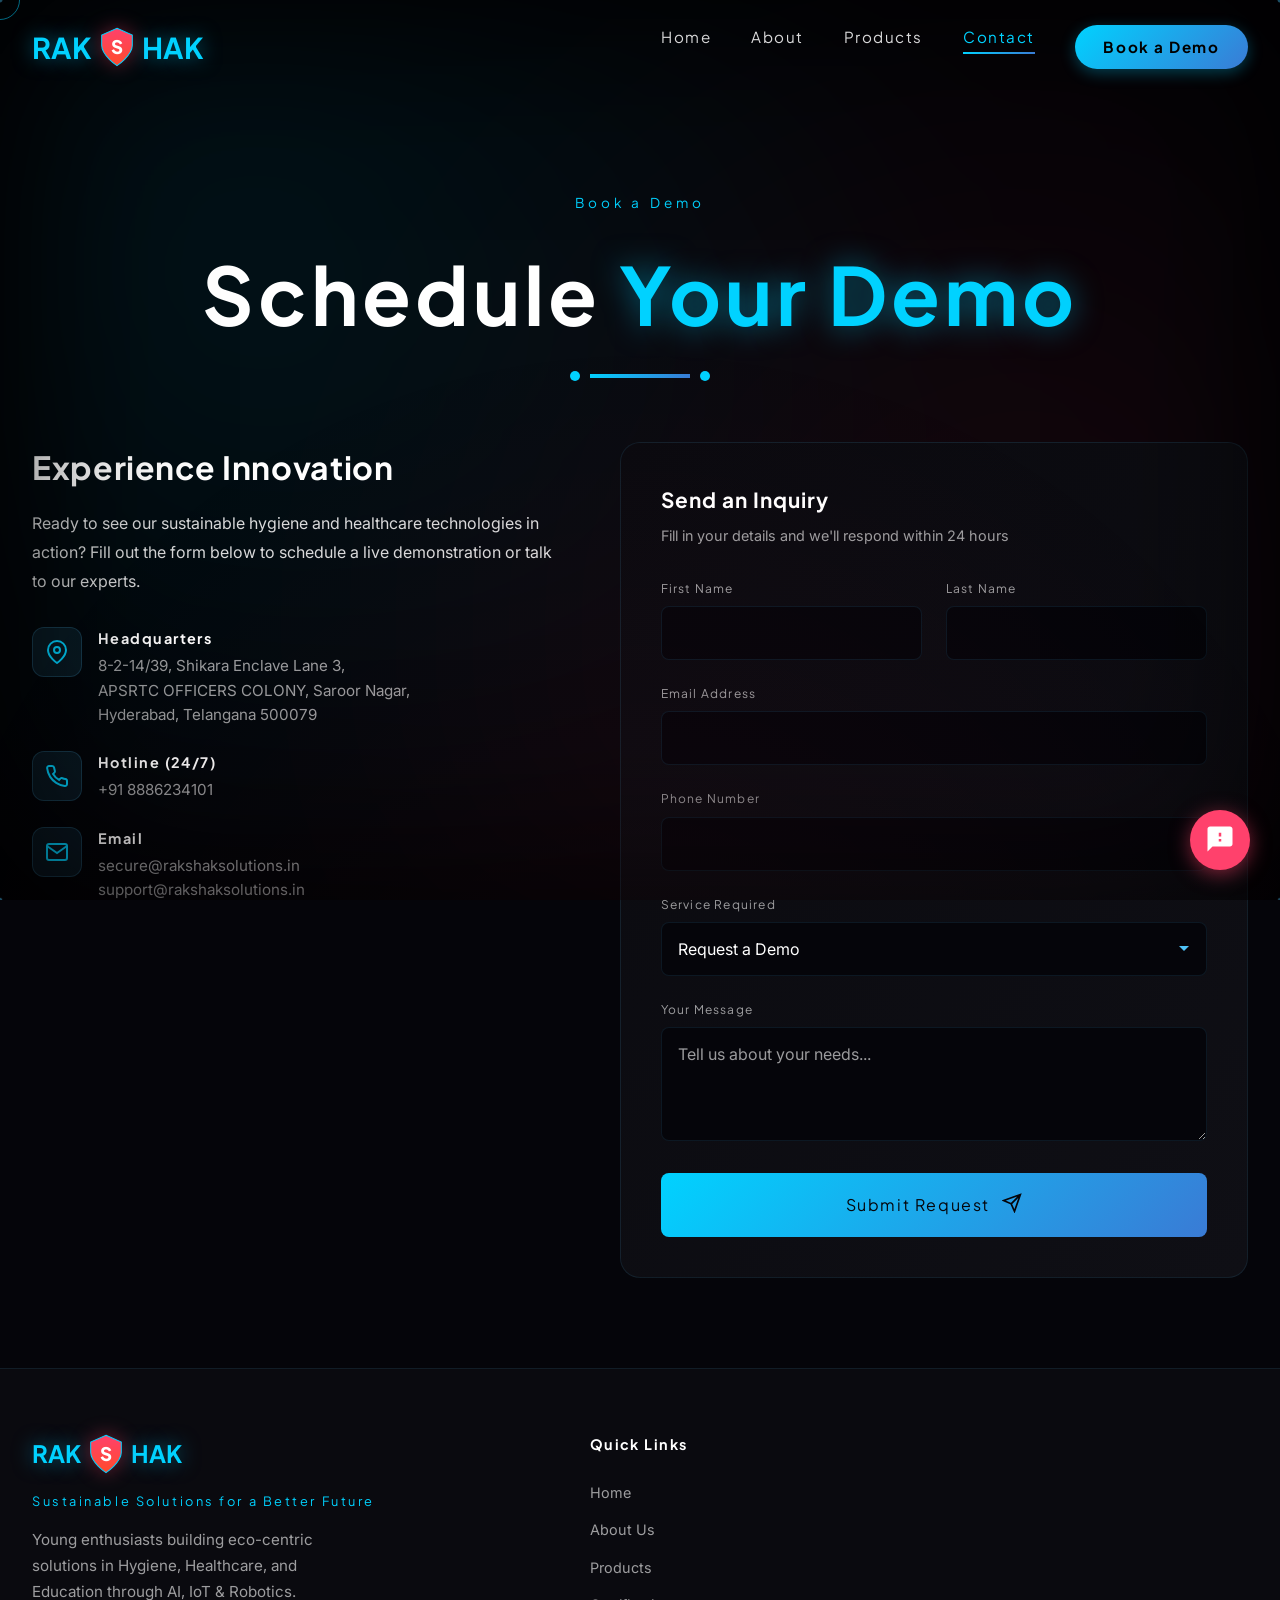
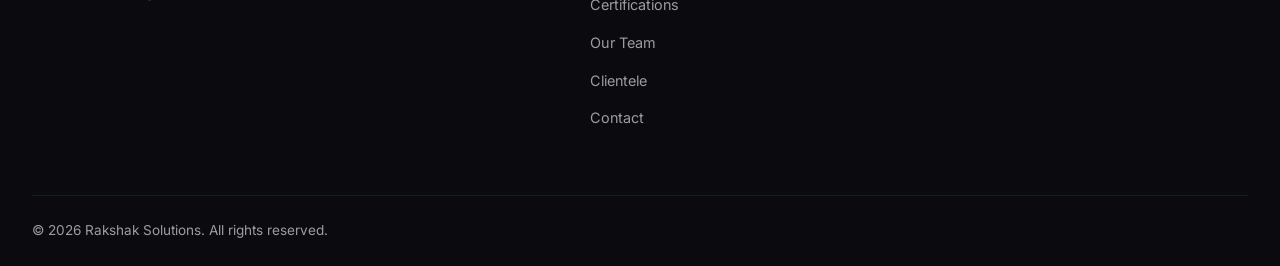
<file: demo.html>
<!DOCTYPE html>
<html lang="en">

<head>
    <meta charset="UTF-8">
    <meta name="viewport" content="width=device-width, initial-scale=1.0">
    
    <!-- Primary Meta Tags -->
    <title>Book a Demo | Rakshak Solutions | Sustainable Hygiene & Healthcare Solutions</title>
    <meta name="title" content="Book a Demo | Rakshak Solutions">
    <meta name="description" content="Book a demo with Rakshak Solutions for sustainable Hygiene, Healthcare, and Education technologies.">
    <meta name="robots" content="index, follow">

    <!-- Favicon -->
    <link rel="icon" type="image/x-icon" href="https://apks-mobile-apps.s3.ap-south-1.amazonaws.com/rakshak/logo.png">
    
    <!-- Canonical URL -->
    <link rel="canonical" href="https://rakshaksolutions.in/demo.html">

    <link rel="preconnect" href="https://fonts.googleapis.com">
    <link rel="preconnect" href="https://fonts.gstatic.com" crossorigin>
    <link href="https://fonts.googleapis.com/css2?family=Inter:wght@400;500;600;700&family=Plus+Jakarta+Sans:wght@400;500;600;700;800&display=swap" rel="stylesheet">
    <link rel="stylesheet" href="styles.css">
</head>

<body class="demo-page">
    <!-- Custom Cursor Glow -->
    <div id="cursor-glow"></div>
    <div id="cursor-outer"></div>

    <!-- Cinematic Atmosphere Layers -->
    <div class="atmosphere-burn"></div>
    <div class="vignette"></div>

    <div class="canvas-container">
        <canvas id="particles"></canvas>
        <div class="nebula-overlay"></div>
    </div>

    <!-- Navigation -->
    <nav class="navbar scrolled" id="navbar">
        <div class="nav-container">
            <a href="index.html#home" class="nav-logo">
                <span class="logo-text">RAK</span>
                <span class="logo-shield-container">
                    <svg viewBox="0 0 100 120" class="nav-shield-svg">
                        <defs>
                            <linearGradient id="navShieldGrad" x1="0%" y1="0%" x2="0%" y2="100%">
                                <stop offset="0%" style="stop-color:#ff416c" />
                                <stop offset="100%" style="stop-color:#ff4b2b" />
                            </linearGradient>
                        </defs>
                        <path d="M50 5 L95 25 L95 55 C95 85 50 115 50 115 C50 115 5 85 5 55 L5 25 Z"
                            fill="url(#navShieldGrad)" stroke="var(--color-blue-primary)" stroke-width="3" />
                        <text x="50" y="82" text-anchor="middle" class="nav-shield-s">S</text>
                    </svg>
                </span>
                <span class="logo-text">HAK</span>
            </a>
            <div class="nav-toggle" id="navToggle">
                <span></span>
                <span></span>
                <span></span>
            </div>
            <ul class="nav-menu" id="navMenu">
                <li><a href="index.html#home" class="nav-link">Home</a></li>
                <li><a href="index.html#about" class="nav-link">About</a></li>
                <li><a href="index.html#products" class="nav-link">Products</a></li>
                <li><a href="index.html#contact" class="nav-link">Contact</a></li>
                <li><a href="demo.html" class="nav-link btn-nav active">Book a Demo</a></li>
            </ul>
        </div>
    </nav>

    <main style="padding-top: 100px;">
        <!-- Contact Section -->
        <section id="contact" class="contact" style="background: transparent;">
            <div class="section-container">
                <div class="section-header">
                    <span class="section-tag">Book a Demo</span>
                    <h2 class="section-title">Schedule <span class="highlight">Your Demo</span></h2>
                    <div class="title-underline"></div>
                </div>

                <div class="contact-content">
                    <div class="contact-info">
                        <h3 class="contact-subtitle">Experience Innovation</h3>
                        <p class="contact-description">
                            Ready to see our sustainable hygiene and healthcare technologies in action? 
                            Fill out the form below to schedule a live demonstration or talk to our experts.
                        </p>
                        <div class="contact-details">
                            <div class="contact-item">
                                <div class="contact-icon">
                                    <svg viewBox="0 0 24 24" fill="none" stroke="currentColor" stroke-width="2">
                                        <path d="M21 10c0 7-9 13-9 13s-9-6-9-13a9 9 0 0 1 18 0z" />
                                        <circle cx="12" cy="10" r="3" />
                                    </svg>
                                </div>
                                <div class="contact-text">
                                    <h4>Headquarters</h4>
                                    <p>8-2-14/39, Shikara Enclave Lane 3,<br>APSRTC OFFICERS COLONY, Saroor
                                        Nagar,<br>Hyderabad, Telangana 500079</p>
                                </div>
                            </div>
                            <div class="contact-item">
                                <div class="contact-icon">
                                    <svg viewBox="0 0 24 24" fill="none" stroke="currentColor" stroke-width="2">
                                        <path
                                            d="M22 16.92v3a2 2 0 0 1-2.18 2 19.79 19.79 0 0 1-8.63-3.07 19.5 19.5 0 0 1-6-6 19.79 19.79 0 0 1-3.07-8.67A2 2 0 0 1 4.11 2h3a2 2 0 0 1 2 1.72 12.84 12.84 0 0 0 .7 2.81 2 2 0 0 1-.45 2.11L8.09 9.91a16 16 0 0 0 6 6l1.27-1.27a2 2 0 0 1 2.11-.45 12.84 12.84 0 0 0 2.81.7A2 2 0 0 1 22 16.92z" />
                                    </svg>
                                </div>
                                <div class="contact-text">
                                    <h4>Hotline (24/7)</h4>
                                    <p><a href="tel:+918886234101" style="color: inherit;">+91 8886234101</a></p>
                                </div>
                            </div>
                            <div class="contact-item">
                                <div class="contact-icon">
                                    <svg viewBox="0 0 24 24" fill="none" stroke="currentColor" stroke-width="2">
                                        <path
                                            d="M4 4h16c1.1 0 2 .9 2 2v12c0 1.1-.9 2-2 2H4c-1.1 0-2-.9-2-2V6c0-1.1.9-2 2-2z" />
                                        <polyline points="22,6 12,13 2,6" />
                                    </svg>
                                </div>
                                <div class="contact-text">
                                    <h4>Email</h4>
                                    <p>secure@rakshaksolutions.in<br>support@rakshaksolutions.in</p>
                                </div>
                            </div>
                        </div>
                    </div>
                    <div class="contact-form-container">
                        <form class="contact-form" id="contactForm">
                            <div class="form-header">
                                <h3>Send an Inquiry</h3>
                                <p>Fill in your details and we'll respond within 24 hours</p>
                            </div>
                            <div class="form-row">
                                <div class="form-group">
                                    <label for="firstName">First Name</label>
                                    <input type="text" id="firstName" name="firstName" required>
                                    <span class="input-focus"></span>
                                </div>
                                <div class="form-group">
                                    <label for="lastName">Last Name</label>
                                    <input type="text" id="lastName" name="lastName" required>
                                    <span class="input-focus"></span>
                                </div>
                            </div>
                            <div class="form-group">
                                <label for="email">Email Address</label>
                                <input type="email" id="email" name="email" required>
                                <span class="input-focus"></span>
                            </div>
                            <div class="form-group">
                                <label for="phone">Phone Number</label>
                                <input type="tel" id="phone" name="phone">
                                <span class="input-focus"></span>
                            </div>
                            <div class="form-group">
                                <label for="service">Service Required</label>
                                <select id="service" name="service" required>
                                    <option value="demo" selected>Request a Demo</option>
                                    <option value="reseller">Become a Reseller</option>
                                    <option value="general">General Inquiry</option>
                                </select>
                                <span class="input-focus"></span>
                            </div>
                            <div class="form-group">
                                <label for="message">Your Message</label>
                                <textarea id="message" name="message" rows="4"
                                    placeholder="Tell us about your needs..."></textarea>
                                <span class="input-focus"></span>
                            </div>
                            <button type="submit" class="form-submit">
                                <span class="btn-text">Submit Request</span>
                                <span class="btn-icon">
                                    <svg viewBox="0 0 24 24" fill="none" stroke="currentColor" stroke-width="2">
                                        <path d="M22 2L11 13M22 2l-7 20-4-9-9-4 20-7z" />
                                    </svg>
                                </span>
                            </button>
                        </form>
                    </div>
                </div>
            </div>
        </section>
    </main>

    <!-- Footer -->
    <footer class="footer">
        <div class="footer-content">
            <div class="footer-main">
                <div class="footer-brand">
                    <div class="footer-logo">
                        <span class="logo-text">RAK</span>
                        <span class="logo-shield-container">
                            <svg viewBox="0 0 100 120" class="nav-shield-svg">
                                <path d="M50 5 L95 25 L95 55 C95 85 50 115 50 115 C50 115 5 85 5 55 L5 25 Z"
                                    fill="url(#navShieldGrad)" stroke="var(--color-blue-primary)" stroke-width="3" />
                                <text x="50" y="82" text-anchor="middle" class="nav-shield-s">S</text>
                            </svg>
                        </span>
                        <span class="logo-text">HAK</span>
                    </div>
                    <p class="footer-tagline">Sustainable Solutions for a Better Future</p>
                    <p class="footer-description">
                        Young enthusiasts building eco-centric solutions in
                        Hygiene, Healthcare, and Education through AI, IoT & Robotics.
                    </p>
                </div>
                <div class="footer-links">
                    <div class="footer-column">
                        <h4>Quick Links</h4>
                        <ul>
                            <li><a href="index.html#home">Home</a></li>
                            <li><a href="index.html#about">About Us</a></li>
                            <li><a href="index.html#products">Products</a></li>
                            <li><a href="index.html#certifications">Certifications</a></li>
                            <li><a href="index.html#team">Our Team</a></li>
                            <li><a href="index.html#clientele">Clientele</a></li>
                            <li><a href="index.html#contact">Contact</a></li>
                        </ul>
                    </div>
                </div>
            </div>
            <div class="footer-bottom">
                <div class="footer-copyright">
                    © 2026 Rakshak Solutions. All rights reserved.
                </div>
            </div>
        </div>
    </footer>

    <!-- Floating Action Button (FAB) -->
    <div class="fab-container" id="contactFab">
        <div class="fab-menu">
            <a href="https://wa.me/918886234101" target="_blank" class="fab-item fab-whatsapp" aria-label="Chat on WhatsApp">
                <svg viewBox="0 0 448 512">
                    <path fill="currentColor" d="M380.9 97.1C339 55.1 283.2 32 223.9 32c-122.4 0-222 99.6-222 222 0 39.1 10.2 77.3 29.6 111L0 480l117.7-30.9c32.4 17.7 68.9 27 106.1 27h.1c122.3 0 224.1-99.6 224.1-222 0-59.3-25.2-115-67.1-157zm-157 341.6c-33.2 0-65.7-8.9-94-25.7l-6.7-4-69.8 18.3L72 359.2l-4.4-7c-18.5-29.4-28.2-63.3-28.2-98.2 0-101.7 82.8-184.5 184.6-184.5 49.3 0 95.6 19.2 130.4 54.1 34.8 34.9 56.2 81.2 56.1 130.5 0 101.8-84.9 184.6-186.6 184.6zm101.2-138.2c-5.5-2.8-32.8-16.2-37.9-18-5.1-1.9-8.8-2.8-12.5 2.8-3.7 5.6-14.3 18-17.6 21.8-3.2 3.7-6.5 4.2-12 1.4-5.5-2.8-23.2-8.5-44.2-27.1-16.4-14.6-27.4-32.7-30.6-38.1-3.2-5.4-.3-8.3 2.4-11 2.5-2.4 5.5-6.4 8.3-9.7 2.8-3.3 3.7-5.6 5.5-9.3 1.8-3.7.9-6.9-.5-9.7-1.4-2.8-12.5-30.1-17.1-41.2-4.5-10.8-9.1-9.3-12.5-9.5-3.2-.2-6.9-.2-10.6-.2-3.7 0-9.7 1.4-14.8 6.9-5.1 5.6-19.4 19-19.4 46.3 0 27.3 19.9 53.7 22.6 57.4 2.8 3.7 39.1 59.7 94.8 83.8 13.2 5.8 23.5 9.2 31.6 11.8 13.3 4.2 25.4 3.6 35 2.2 10.7-1.6 32.8-13.4 37.4-26.4 4.6-13 4.6-24.1 3.2-26.4-1.3-2.5-5-3.9-10.5-6.6z"/>
                </svg>
            </a>
            <a href="tel:+918886234101" class="fab-item fab-phone" aria-label="Call Us">
                <svg viewBox="0 0 512 512">
                    <path fill="currentColor" d="M493.4 24.6l-104-24c-11.3-2.6-22.9 3.3-27.5 13.9l-48 112c-4.2 9.8-1.4 21.3 6.9 28l60.6 49.6c-36 76.7-98.9 139.7-175.6 175.6l-49.6-60.6c-6.7-8.3-18.2-11.1-28-6.9l-112 48C3.9 390.9-2 402.5.6 413.8l24 104C27.1 520.5 36.2 528 48 528c256.3 0 464-207.7 464-464 0-11.8-7.5-20.9-18.4-23.4z"/>
                </svg>
            </a>
            <a href="mailto:info@rakshaksolutions.in" class="fab-item fab-email" aria-label="Email Us">
                <svg viewBox="0 0 512 512">
                    <path fill="currentColor" d="M502.3 190.8c3.9-3.1 9.7-.2 9.7 4.7V400c0 26.5-21.5 48-48 48H48c-26.5 0-48-21.5-48-48V195.6c0-5 5.7-7.8 9.7-4.7 22.4 17.4 52.1 40.2 148.8 110.3 33.4 24.2 76.3 57.4 105.5 57.3l.1-.1s.1.1.1.1c29.1 0 72-33 105.5-57.3 96.7-70.1 126.4-92.9 148.8-110.4zm-246.4 139c-20.1 0-48.4-20.5-66.2-33.4-96.8-70.1-118-85.7-142-104.3-3.9-3.1-4.1-9-.3-12.3 20.8-18.4 51.5-45.7 67.4-59.8 16.4-14.5 44.1-38.1 141.1-38.1 97 0 124.7 23.6 141.1 38.1 15.9 14.1 46.5 41.4 67.4 59.8 3.8 3.3 3.6 9.2-.3 12.3-24 18.6-45.2 34.2-142 104.3-17.8 12.9-46.1 33.4-66.2 33.4z"/>
                </svg>
            </a>
        </div>
        <button class="fab-main" id="fabMain" aria-label="Toggle Contact Menu">
            <span class="fab-icon-open">
                <svg viewBox="0 0 24 24">
                    <path d="M20 2H4c-1.1 0-1.99.9-1.99 1.99L2 22l4-4h14c1.1 0 2-.9 2-2V4c0-1.1-.9-2-2-2zm-7 12h-2v-2h2v2zm0-4h-2V7h2v3z"/>
                </svg>
            </span>
            <span class="fab-icon-close">
                <svg viewBox="0 0 24 24">
                    <path d="M19 6.41L17.59 5 12 10.59 6.41 5 5 6.41 10.59 12 5 17.59 6.41 19 12 13.41 17.59 19 19 17.59 13.41 12 19 6.41z"/>
                </svg>
            </span>
        </button>
    </div>

    <script src="script.js?v=2"></script>
</body>

</html>
</file>
<file: styles.css>
/* ============================================
   RAKSHAK SOLUTIONS - PREMIUM SECURITY THEME
   ============================================ */

/* CSS Variables */
:root {
    /* Crazy Premium - High Definition Palette */
    --color-blue-primary: #00d2ff;
    --color-blue-secondary: #3a7bd5;
    --color-blue-glow: rgba(0, 210, 255, 0.5);
    --color-gold-accent: #f5af19;
    --color-red-primary: #ff416c;
    --color-red-glow: rgba(255, 65, 108, 0.4);
    --color-bg-primary: #05050a;
    --color-bg-secondary: #0a0a0f;
    --color-bg-tertiary: #0f0f15;

    /* Text Colors */
    --color-text-primary: #ffffff;
    --color-text-secondary: rgba(255, 255, 255, 0.85);
    --color-text-muted: rgba(255, 255, 255, 0.6);

    /* Gradients */
    --gradient-blue: linear-gradient(135deg, #00d2ff 0%, #3a7bd5 100%);
    --gradient-red: linear-gradient(180deg, #ff416c 0%, #ff4b2b 100%);
    --gradient-dark: linear-gradient(180deg, #05050a 0%, #0f0f15 100%);

    /* Typography */
    --font-display: 'Plus Jakarta Sans', sans-serif;
    --font-heading: 'Plus Jakarta Sans', sans-serif;
    --font-body: 'Inter', sans-serif;

    /* Spacing & Transitions */
    --section-padding: clamp(4rem, 10vh, 10rem);
    --container-max: 1400px;
    --transition-fast: 0.2s cubic-bezier(0.4, 0, 0.2, 1);
    --transition-medium: 0.5s cubic-bezier(0.4, 0, 0.2, 1);
    --transition-slow: 0.8s cubic-bezier(0.4, 0, 0.2, 1);
}

/* BIOSTER GREEN THEME OVERRIDE */
.bioster-page {
    --color-blue-primary: #a8ff78;
    /* Vibrant Bio-Green */
    --color-blue-secondary: #43e97b;
    --color-blue-glow: rgba(168, 255, 120, 0.5);
    --gradient-blue: linear-gradient(135deg, #a8ff78 0%, #43e97b 100%);
}


/* ============================================
   ANNOUNCEMENT BANNER
   ============================================ */
.announcement-banner {
    position: fixed;
    top: 0;
    left: 0;
    width: 100%;
    height: 40px;
    background: var(--gradient-red);
    z-index: 2000;
    display: flex;
    align-items: center;
    overflow: hidden;
    border-bottom: 2px solid var(--color-blue-primary);
    box-shadow: 0 2px 15px rgba(255, 65, 108, 0.3);
}

.banner-track {
    display: flex;
    white-space: nowrap;
    animation: bannerMarquee 40s linear infinite;
    will-change: transform;
}

.banner-track:hover {
    animation-play-state: paused;
}

.banner-item {
    display: flex;
    align-items: center;
    gap: 1.5rem;
    padding: 0 3rem;
    color: white;
    font-family: var(--font-display);
    font-size: 0.9rem;
    font-weight: 700;
    letter-spacing: 0.08em;
    text-transform: uppercase;
}

.banner-icon {
    font-size: 1.2rem;
    filter: drop-shadow(0 0 5px rgba(255, 255, 255, 0.5));
}

.highlight-text {
    color: #fff;
    text-shadow: 0 0 10px var(--color-blue-glow);
    padding: 0 0.3rem;
}

@keyframes bannerMarquee {
    0% {
        transform: translateX(0);
    }

    100% {
        transform: translateX(-50%);
    }
}

@media (max-width: 768px) {
    .announcement-banner {
        height: 35px;
    }

    .banner-item {
        font-size: 0.7rem;
        padding: 0 1.5rem;
        gap: 0.8rem;
    }
}


/* ============================================
   CURSOR FOLLOW EFFECT (CRAZY PREMIUM)
   ============================================ */
#cursor-glow {
    position: fixed;
    width: 800px;
    height: 800px;
    background: radial-gradient(circle,
            rgba(0, 210, 255, 0.25) 0%,
            rgba(0, 210, 255, 0.1) 40%,
            transparent 80%);
    top: 0;
    left: 0;
    pointer-events: none;
    z-index: 0;
    mix-blend-mode: screen;
    will-change: transform;
    filter: blur(40px);
}

#cursor-outer {
    position: fixed;
    width: 40px;
    height: 40px;
    border: 1px solid rgba(0, 210, 255, 0.5);
    border-radius: 50%;
    top: 0;
    left: 0;
    transform: translate(-50%, -50%);
    pointer-events: none;
    z-index: 10001;
    transition: width 0.3s ease, height 0.3s ease, background 0.3s ease;
    will-change: transform;
}

/* Atmosphere Layers */
.atmosphere-burn {
    position: fixed;
    inset: 0;
    background: radial-gradient(circle at 50% 120%, rgba(255, 65, 108, 0.05), transparent 60%);
    pointer-events: none;
    z-index: 2;
}

.vignette {
    position: fixed;
    inset: 0;
    box-shadow: inset 0 0 200px rgba(0, 0, 0, 0.8);
    pointer-events: none;
    z-index: 3;
}

/* ============================================
   FLOATING VISUAL ENTITIES (PREMIUM REFINEMENT)
   ============================================ */
.floating-entities {
    position: absolute;
    inset: -10% -10%;
    /* Extra room for movement */
    pointer-events: none;
    z-index: 1;
    overflow: hidden;
    perspective: 1000px;
}

.entity {
    position: absolute;
    will-change: transform, opacity;
    animation-fill-mode: both;
    pointer-events: none;
}

/* Layered Depth System - Increased Opacity for Visibility */
.depth-back {
    --opacity: 0.15;
    --blur: 3px;
    --scale: 0.7;
    z-index: 1;
}

.depth-mid {
    --opacity: 0.25;
    --blur: 1px;
    --scale: 1;
    z-index: 2;
}

.depth-front {
    --opacity: 0.4;
    --blur: 0;
    --scale: 1.3;
    z-index: 3;
}

.entity {
    opacity: 0;
    filter: blur(var(--blur, 1px));
    animation: entryFade 2s ease-out forwards;
}

@keyframes entryFade {
    from {
        opacity: 0;
        transform: scale(calc(var(--scale, 1) * 0.5));
    }

    to {
        opacity: var(--opacity, 0.2);
        transform: scale(var(--scale, 1));
    }
}

.preloader .entity {
    animation-delay: 2s;
    /* Wait for splash logo to materialize */
}

/* --- Recognizable Biological Elements --- */

/* Detailed Coronavirus (High Fidelity - MATCHING USER IMAGE) */
.virus {
    display: none !important;
}

/* Surface Pores/Dots (Matching Image) */
.virus::before {
    content: '';
    position: absolute;
    inset: 0;
    background-image:
        radial-gradient(circle at 20% 40%, rgba(255, 255, 255, 0.2) 2px, transparent 0),
        radial-gradient(circle at 50% 20%, rgba(255, 255, 255, 0.1) 3px, transparent 0),
        radial-gradient(circle at 70% 50%, rgba(255, 255, 255, 0.2) 2px, transparent 0),
        radial-gradient(circle at 40% 70%, rgba(255, 255, 255, 0.1) 3px, transparent 0),
        radial-gradient(circle at 80% 80%, rgba(255, 255, 255, 0.15) 2px, transparent 0);
    border-radius: 50%;
}

/* Iconic Club-Shaped Spikes (Matching Image) */
.v-spike {
    position: absolute;
    top: 50%;
    left: 50%;
    width: 2px;
    /* Thin stem */
    height: 140%;
    /* Total reach from center */
    background: transparent;
    transform: translate(-50%, -50%);
}

.v-spike::after {
    content: '';
    position: absolute;
    top: 0;
    left: 50%;
    transform: translateX(-50%);
    width: 8px;
    /* Prominent Bulb */
    height: 8px;
    background: #ff1a1a;
    border-radius: 50%;
    box-shadow: 0 0 8px #ff0000;
}

/* Spike Stem */
.v-spike::before {
    content: '';
    position: absolute;
    bottom: 50%;
    left: 50%;
    transform: translateX(-50%);
    width: 3px;
    height: 45%;
    /* Stem length */
    background: linear-gradient(to top, transparent, #ff1a1a);
    border-radius: 2px;
}

/* Short spikes variation */
.v-spike-short {
    height: 110% !important;
}

.v-spike-short::after {
    width: 6px !important;
    height: 6px !important;
}

/* Precise Rotations for Accuracy (Matching many spikes in image) */
.s1 {
    transform: translate(-50%, -50%) rotate(0deg);
}

.s2 {
    transform: translate(-50%, -50%) rotate(30deg);
}

.s3 {
    transform: translate(-50%, -50%) rotate(60deg);
}

.s4 {
    transform: translate(-50%, -50%) rotate(90deg);
}

.s5 {
    transform: translate(-50%, -50%) rotate(120deg);
}

.s6 {
    transform: translate(-50%, -50%) rotate(150deg);
}

.s7 {
    transform: translate(-50%, -50%) rotate(180deg);
}

.s8 {
    transform: translate(-50%, -50%) rotate(210deg);
}

.s9 {
    transform: translate(-50%, -50%) rotate(240deg);
}

.s10 {
    transform: translate(-50%, -50%) rotate(270deg);
}

.s11 {
    transform: translate(-50%, -50%) rotate(300deg);
}

.s12 {
    transform: translate(-50%, -50%) rotate(330deg);
}

.v-spike::before {
    left: -4px;
    top: -2.5px;
}

.v-spike::after {
    right: -4px;
    top: -2.5px;
}

/* Rotating Spikes for variety */
.v-spike.s1 {
    transform: translate(-50%, -50%) rotate(0deg);
}

.v-spike.s2 {
    transform: translate(-50%, -50%) rotate(45deg);
}

.v-spike.s3 {
    transform: translate(-50%, -50%) rotate(90deg);
}

.v-spike.s4 {
    transform: translate(-50%, -50%) rotate(135deg);
}

/* Detailed Bacteria (Bacillus Style) */
.microbe {
    width: 25px;
    height: 50px;
    background: linear-gradient(to bottom, #00d2ff, #3a7bd5);
    border-radius: 15px;
    position: relative;
    box-shadow: 0 0 15px var(--color-blue-glow);
    animation: floatOrganic 28s ease-in-out infinite alternate, fadeIn 3s ease-out forwards;
}

/* Internal Organelles for Bacteria */
.microbe::before {
    content: '';
    position: absolute;
    top: 15%;
    left: 50%;
    transform: translateX(-50%);
    width: 60%;
    height: 10px;
    background: rgba(255, 255, 255, 0.2);
    border-radius: 50%;
}

/* Waving Flagella (Tail) */
.m-tail {
    position: absolute;
    bottom: -25px;
    left: 50%;
    width: 2px;
    height: 30px;
    background: var(--color-blue-primary);
    transform-origin: top;
    filter: blur(0.5px);
    opacity: 0.6;
    animation: flagellaWave 2s ease-in-out infinite;
}

@keyframes flagellaWave {

    0%,
    100% {
        transform: translateX(-50%) rotate(-10deg) skewX(5deg);
    }

    50% {
        transform: translateX(-50%) rotate(10deg) skewX(-5deg);
    }
}

/* Detailed Bacteriophage (The "Lunar Lander" Virus) */
.phage {
    width: 30px;
    height: 30px;
    position: relative;
    animation: floatOrganic 25s ease-in-out infinite alternate-reverse, fadeIn 2s ease-out forwards;
}

/* Geometrical Head */
.phage::before {
    content: '';
    position: absolute;
    top: 0;
    left: 50%;
    transform: translateX(-50%);
    width: 20px;
    height: 20px;
    background: linear-gradient(135deg, #a8ff78, #78ffd6);
    clip-path: polygon(50% 0%, 100% 25%, 100% 75%, 50% 100%, 0% 75%, 0% 25%);
    box-shadow: 0 0 15px rgba(120, 255, 214, 0.4);
}

/* Neck/Body */
.phage-body {
    position: absolute;
    top: 20px;
    left: 50%;
    transform: translateX(-50%);
    width: 4px;
    height: 15px;
    background: #78ffd6;
}

/* Leg Template */
.p-leg {
    position: absolute;
    top: 32px;
    width: 15px;
    height: 2px;
    background: #78ffd6;
    transform-origin: left center;
}

.p-leg.l1 {
    left: 50%;
    transform: rotate(30deg);
}

.p-leg.l2 {
    left: 50%;
    transform: rotate(150deg);
}

.p-leg.l3 {
    left: 50%;
    transform: rotate(270deg);
}

/* --- Recognizable Technical Elements --- */

/* Detailed Floating Robot */
.robot {
    width: 45px;
    height: 50px;
    background: linear-gradient(135deg, #3d5a75 0%, #111 100%);
    border: 1px solid rgba(0, 210, 255, 0.6);
    border-radius: 10px 10px 18px 18px;
    box-shadow: 0 0 20px var(--color-blue-glow);
    position: relative;
    animation: floatTechnical 12s ease-in-out infinite alternate, fadeIn 2s ease-out forwards;
}

/* Robot Head/Eye Visor */
.robot::before {
    content: '';
    position: absolute;
    top: 10px;
    left: 50%;
    transform: translateX(-50%);
    width: 25px;
    height: 8px;
    background: #000;
    border-radius: 10px;
    border: 1px solid var(--color-blue-primary);
    box-shadow: inset 0 0 8px var(--color-blue-primary);
}

/* Eye Lens Glow - Larger & Brighter */
.robot::after {
    content: '';
    position: absolute;
    top: 11px;
    left: 40%;
    width: 6px;
    height: 6px;
    background: var(--color-blue-primary);
    border-radius: 50%;
    box-shadow: 0 0 12px var(--color-blue-primary), 0 0 20px var(--color-blue-glow);
    filter: brightness(1.5);
    animation: eyeScan 2s ease-in-out infinite alternate;
}

@keyframes eyeScan {
    from {
        left: 40%;
    }

    to {
        left: 60%;
    }
}

/* Stabilizer Wings */
.r-wing {
    position: absolute;
    top: 15px;
    width: 15px;
    height: 2px;
    background: var(--color-blue-primary);
    box-shadow: 0 0 5px var(--color-blue-glow);
}

.r-wing.left {
    left: -12px;
    transform: rotate(-15deg);
}

.r-wing.right {
    right: -12px;
    transform: rotate(15deg);
}

/* --- Other Elements --- */
.microbe {
    width: 35px;
    height: 35px;
    background: radial-gradient(circle at 30% 30%, rgba(0, 210, 255, 0.6), transparent 80%);
    border-radius: 50% 40% 60% 30%;
    filter: drop-shadow(0 0 10px var(--color-blue-glow));
    animation: floatOrganic 25s ease-in-out infinite alternate, blobShape 8s ease-in-out infinite, fadeIn 3s ease-out forwards;
}

.drone {
    width: 30px;
    height: 6px;
    background: #111;
    border: 1px solid var(--color-blue-primary);
    border-radius: 3px;
    animation: floatTechnical 10s ease-in-out infinite, fadeIn 2s ease-out forwards;
}

/* Optimization for Mobile (Added here for better hierarchy) */
@media (max-width: 768px) {
    .entity {
        transform: scale(0.6) !important;
        opacity: calc(var(--opacity, 0.2) * 0.8) !important;
    }
}

/* --- New Animations --- */
@keyframes floatOrganic {
    0% {
        transform: translate(0, 0) rotate(0deg);
    }

    100% {
        transform: translate(150px, 100px) rotate(360deg);
    }
}

@keyframes floatTechnical {
    0% {
        transform: translate(0, 0) translateY(0);
    }

    50% {
        transform: translate(30px, -30px) translateY(-10px);
    }

    100% {
        transform: translate(0, 0) translateY(0);
    }
}

@keyframes blobShape {

    0%,
    100% {
        border-radius: 50% 40% 60% 30%;
    }

    50% {
        border-radius: 40% 60% 30% 50%;
    }
}

@keyframes virusPulse {

    0%,
    100% {
        transform: scale(1);
    }

    50% {
        transform: scale(1.1);
    }
}

@keyframes rotateEntity {
    from {
        transform: rotate(0deg);
    }

    to {
        transform: rotate(360deg);
    }
}

@keyframes blinkLight {

    0%,
    100% {
        opacity: 0.2;
    }

    50% {
        opacity: 1;
    }
}

/* Individual Entities Positioning & Variation */
/* Splash Screen Entities */
.d1 {
    top: 15%;
    left: 10%;
}

.m1 {
    top: 65%;
    left: 20%;
}

/* Preloader Specific Covid Visibility */
/* Removed Legacy Red Virus Overrides */

.v1 {
    top: 25%;
    right: 15%;
    z-index: 1000 !important;
}

.d2 {
    bottom: 15%;
    right: 10%;
}

.m2 {
    top: 10%;
    left: 45%;
}

/* Hero Section Entities */
.d3 {
    top: 20%;
    right: 25%;
    z-index: 1000 !important;
}

.r1 {
    top: 45%;
    left: 8%;
}

.v2 {
    bottom: 25%;
    left: 22%;
    z-index: 1000 !important;
}

.m3 {
    top: 35%;
    right: 12%;
}

.d4 {
    bottom: 20%;
    left: 42%;
}

.m4 {
    top: 75%;
    right: 35%;
}

.r2 {
    top: 55%;
    left: 55%;
}

.m5 {
    top: 40%;
    left: 70%;
    animation-delay: -5s;
}

.d5 {
    bottom: 10%;
    right: 40%;
    animation-delay: -15s;
}

/* New Entities for 3x Density */

/* Viruses */
.v3 {
    top: 12%;
    left: 15%;
    animation-delay: -3s;
    z-index: 1000 !important;
}

.v4 {
    bottom: 15%;
    right: 45%;
    animation-delay: -12s;
    z-index: 1000 !important;
}

.v5 {
    top: 55%;
    right: 10%;
    animation-delay: -6s;
    z-index: 1000 !important;
}

.v6 {
    bottom: 40%;
    left: 35%;
    animation-delay: -18s;
    z-index: 1000 !important;
}

.v7 {
    top: 40%;
    left: 80%;
    animation-delay: -9s;
    z-index: 1000 !important;
}

.v8 {
    bottom: 10%;
    left: 10%;
    animation-delay: -21s;
    z-index: 1000 !important;
}

.v9 {
    top: 80%;
    right: 20%;
    animation-delay: -4s;
    z-index: 1000 !important;
}

.v10 {
    top: 5%;
    right: 50%;
    animation-delay: -15s;
    z-index: 1000 !important;
}

/* Microbes / Bacteria */
.m6 {
    top: 25%;
    left: 65%;
    animation-delay: -2s;
}

.m7 {
    bottom: 35%;
    right: 15%;
    animation-delay: -13s;
}

.m8 {
    top: 85%;
    left: 30%;
    animation-delay: -7s;
}

.m9 {
    top: 50%;
    right: 60%;
    animation-delay: -19s;
}

.m10 {
    bottom: 5%;
    right: 80%;
    animation-delay: -10s;
}

.m11 {
    top: 15%;
    right: 5%;
    animation-delay: -22s;
}

.m12 {
    bottom: 50%;
    left: 5%;
    animation-delay: -5s;
}

.m13 {
    top: 70%;
    left: 75%;
    animation-delay: -16s;
}

.m14 {
    bottom: 20%;
    right: 70%;
    animation-delay: -1s;
}

.m15 {
    top: 30%;
    left: 5%;
    animation-delay: -8s;
}

/* Robots */
.r3 {
    top: 30%;
    right: 40%;
    animation-delay: -4s;
}

.r4 {
    bottom: 45%;
    left: 15%;
    animation-delay: -14s;
}

.r5 {
    top: 60%;
    left: 85%;
    animation-delay: -8s;
}

.r6 {
    bottom: 5%;
    left: 50%;
    animation-delay: -20s;
}

.r7 {
    top: 10%;
    right: 80%;
    animation-delay: -11s;
}

.r8 {
    bottom: 80%;
    right: 5%;
    animation-delay: -23s;
}

.r9 {
    top: 45%;
    right: 15%;
    animation-delay: -6s;
}

.r10 {
    bottom: 25%;
    left: 60%;
    animation-delay: -17s;
}

/* Drones */
.d6 {
    top: 5%;
    left: 25%;
    animation-delay: -3s;
}

.d7 {
    bottom: 60%;
    right: 5%;
    animation-delay: -12s;
}

.d8 {
    top: 75%;
    left: 15%;
    animation-delay: -7s;
}

.d9 {
    top: 40%;
    left: 35%;
    animation-delay: -18s;
}

.d10 {
    bottom: 30%;
    right: 85%;
    animation-delay: -9s;
}

.d11 {
    top: 20%;
    right: 65%;
    animation-delay: -21s;
}

.d12 {
    bottom: 5%;
    left: 80%;
    animation-delay: -4s;
}

.d13 {
    top: 55%;
    left: 5%;
    animation-delay: -15s;
}

.d14 {
    bottom: 40%;
    right: 25%;
    animation-delay: -2s;
}

.d15 {
    top: 85%;
    left: 60%;
    animation-delay: -11s;
}

/* ============================================
   REAL FLOATING MICROORGANISM IMAGES
   ============================================ */
.floating-microbes-container {
    position: absolute;
    inset: 0;
    pointer-events: none;
    z-index: 5;
    overflow: hidden;
}

.floating-microbe {
    position: absolute;
    object-fit: contain;
    opacity: 0;
    animation-fill-mode: forwards;
    filter: drop-shadow(0 0 20px rgba(0, 210, 255, 0.3));
    will-change: transform, opacity;
}

/* Bacteria Images - Rod-shaped purple bacteria */
.bacteria-1 {
    width: 120px;
    height: auto;
    top: 10%;
    left: 5%;
    opacity: 0.7;
    animation: floatBacteria1 25s ease-in-out infinite, fadeInMicrobe 2s ease-out forwards;
    animation-delay: 0.5s;
    filter: drop-shadow(0 0 15px rgba(138, 43, 226, 0.5));
}

.bacteria-2 {
    width: 80px;
    height: auto;
    top: 60%;
    right: 8%;
    opacity: 0.5;
    animation: floatBacteria2 30s ease-in-out infinite, fadeInMicrobe 2s ease-out forwards;
    animation-delay: 1.5s;
    filter: drop-shadow(0 0 10px rgba(138, 43, 226, 0.4));
    transform: rotate(45deg);
}

.bacteria-3 {
    width: 100px;
    height: auto;
    bottom: 20%;
    left: 25%;
    opacity: 0.6;
    animation: floatBacteria3 28s ease-in-out infinite, fadeInMicrobe 2s ease-out forwards;
    animation-delay: 3s;
    filter: drop-shadow(0 0 12px rgba(138, 43, 226, 0.45));
    transform: rotate(-30deg);
}

.bacteria-4 {
    width: 60px;
    height: auto;
    top: 75%;
    right: 35%;
    opacity: 0.4;
    animation: floatBacteria4 35s ease-in-out infinite, fadeInMicrobe 2s ease-out forwards;
    animation-delay: 2s;
    filter: drop-shadow(0 0 8px rgba(138, 43, 226, 0.35));
}

/* Virus Images - Coronavirus-style */
.virus-img-1 {
    width: 100px;
    height: auto;
    top: 15%;
    right: 15%;
    opacity: 0.75;
    animation: floatVirus1 22s ease-in-out infinite, pulseVirus 3s ease-in-out infinite, fadeInMicrobe 2s ease-out forwards;
    animation-delay: 0s;
    filter: drop-shadow(0 0 20px rgba(0, 210, 255, 0.6));
}

.virus-img-2 {
    width: 70px;
    height: auto;
    bottom: 30%;
    left: 10%;
    opacity: 0.6;
    animation: floatVirus2 28s ease-in-out infinite, pulseVirus 4s ease-in-out infinite, fadeInMicrobe 2s ease-out forwards;
    animation-delay: 2.5s;
    filter: drop-shadow(0 0 15px rgba(0, 210, 255, 0.5));
}

.virus-img-3 {
    width: 55px;
    height: auto;
    top: 45%;
    left: 45%;
    opacity: 0.5;
    animation: floatVirus3 32s ease-in-out infinite, pulseVirus 3.5s ease-in-out infinite, fadeInMicrobe 2s ease-out forwards;
    animation-delay: 4s;
    filter: drop-shadow(0 0 12px rgba(0, 210, 255, 0.4));
}

.virus-img-4 {
    width: 85px;
    height: auto;
    bottom: 10%;
    right: 20%;
    opacity: 0.55;
    animation: floatVirus4 26s ease-in-out infinite, pulseVirus 2.5s ease-in-out infinite, fadeInMicrobe 2s ease-out forwards;
    animation-delay: 1s;
    filter: drop-shadow(0 0 18px rgba(0, 210, 255, 0.55));
}

/* Fungi Images - Blue aspergillus-style */
.fungi-1 {
    width: 110px;
    height: auto;
    top: 30%;
    right: 5%;
    opacity: 0.65;
    animation: floatFungi1 30s ease-in-out infinite, fadeInMicrobe 2s ease-out forwards;
    animation-delay: 0.8s;
    filter: drop-shadow(0 0 18px rgba(0, 150, 255, 0.5));
}

.fungi-2 {
    width: 75px;
    height: auto;
    bottom: 45%;
    left: 15%;
    opacity: 0.5;
    animation: floatFungi2 35s ease-in-out infinite, fadeInMicrobe 2s ease-out forwards;
    animation-delay: 2.2s;
    filter: drop-shadow(0 0 12px rgba(0, 150, 255, 0.4));
    transform: rotate(15deg);
}

.fungi-3 {
    width: 90px;
    height: auto;
    top: 70%;
    left: 55%;
    opacity: 0.45;
    animation: floatFungi3 28s ease-in-out infinite, fadeInMicrobe 2s ease-out forwards;
    animation-delay: 3.5s;
    filter: drop-shadow(0 0 14px rgba(0, 150, 255, 0.45));
    transform: rotate(-20deg);
}

/* Extra Density Microbes */
.bacteria-extra-1 {
    width: 90px;
    height: auto;
    top: 40%;
    left: 80%;
    opacity: 0.5;
    animation: floatBacteria1 22s ease-in-out infinite alternate;
    filter: drop-shadow(0 0 10px rgba(138, 43, 226, 0.4));
}

.bacteria-extra-2 {
    width: 70px;
    height: auto;
    bottom: 40%;
    right: 70%;
    opacity: 0.4;
    animation: floatBacteria2 26s ease-in-out infinite alternate;
    filter: drop-shadow(0 0 8px rgba(138, 43, 226, 0.3));
}

.virus-extra-1 {
    width: 80px;
    height: auto;
    top: 60%;
    left: 15%;
    opacity: 0.6;
    animation: floatVirus2 24s ease-in-out infinite;
    filter: drop-shadow(0 0 15px rgba(0, 210, 255, 0.5));
}

.virus-extra-2 {
    width: 65px;
    height: auto;
    top: 30%;
    right: 40%;
    opacity: 0.5;
    animation: floatVirus4 30s ease-in-out infinite;
    filter: drop-shadow(0 0 12px rgba(0, 210, 255, 0.4));
}

.fungi-extra-1 {
    width: 80px;
    height: auto;
    bottom: 15%;
    left: 45%;
    opacity: 0.5;
    animation: floatFungi2 27s ease-in-out infinite;
    filter: drop-shadow(0 0 15px rgba(0, 150, 255, 0.4));
}

/* High Density Packs */
.hd-1 { top: 5%; left: 40%; width: 50px; animation: floatVirus1 25s infinite; opacity: 0.4; }
.hd-2 { top: 15%; left: 70%; width: 60px; animation: floatBacteria1 30s infinite; opacity: 0.35; }
.hd-3 { top: 35%; right: 5%; width: 45px; animation: floatVirus2 22s infinite; opacity: 0.45; }
.hd-4 { bottom: 10%; right: 50%; width: 55px; animation: floatBacteria2 28s infinite; opacity: 0.4; }
.hd-5 { bottom: 30%; left: 5%; width: 40px; animation: floatVirus3 35s infinite; opacity: 0.3; }
.hd-6 { top: 50%; right: 40%; width: 70px; animation: floatBacteria3 26s infinite; opacity: 0.4; }
.hd-7 { bottom: 25%; left: 75%; width: 50px; animation: floatVirus4 32s infinite; opacity: 0.35; }
.hd-8 { top: 80%; left: 10%; width: 65px; animation: floatBacteria4 29s infinite; opacity: 0.3; }
.hd-9 { top: 25%; left: 25%; width: 45px; animation: floatVirus1 31s infinite; opacity: 0.4; }
.hd-10 { bottom: 50%; right: 15%; width: 55px; animation: floatBacteria1 27s infinite; opacity: 0.35; }



/* Floating Animations for Bacteria */
@keyframes floatBacteria1 {
    0% {
        transform: translate(0, 0) rotate(0deg);
    }
    25% {
        transform: translate(50px, 30px) rotate(15deg);
    }
    50% {
        transform: translate(100px, -20px) rotate(-10deg);
    }
    75% {
        transform: translate(30px, -40px) rotate(20deg);
    }
    100% {
        transform: translate(0, 0) rotate(0deg);
    }
}

@keyframes floatBacteria2 {
    0% {
        transform: translate(0, 0) rotate(45deg);
    }
    33% {
        transform: translate(-60px, 40px) rotate(30deg);
    }
    66% {
        transform: translate(-30px, -50px) rotate(60deg);
    }
    100% {
        transform: translate(0, 0) rotate(45deg);
    }
}

@keyframes floatBacteria3 {
    0% {
        transform: translate(0, 0) rotate(-30deg);
    }
    20% {
        transform: translate(40px, -30px) rotate(-15deg);
    }
    40% {
        transform: translate(80px, 20px) rotate(-45deg);
    }
    60% {
        transform: translate(50px, 50px) rotate(-25deg);
    }
    80% {
        transform: translate(20px, 30px) rotate(-35deg);
    }
    100% {
        transform: translate(0, 0) rotate(-30deg);
    }
}

@keyframes floatBacteria4 {
    0%, 100% {
        transform: translate(0, 0) rotate(0deg);
    }
    50% {
        transform: translate(-80px, -60px) rotate(180deg);
    }
}

/* Floating Animations for Virus */
@keyframes floatVirus1 {
    0% {
        transform: translate(0, 0) scale(1);
    }
    25% {
        transform: translate(-40px, 50px) scale(1.05);
    }
    50% {
        transform: translate(-80px, 20px) scale(0.95);
    }
    75% {
        transform: translate(-30px, -30px) scale(1.02);
    }
    100% {
        transform: translate(0, 0) scale(1);
    }
}

@keyframes floatVirus2 {
    0% {
        transform: translate(0, 0) rotate(0deg);
    }
    33% {
        transform: translate(70px, -30px) rotate(120deg);
    }
    66% {
        transform: translate(40px, 40px) rotate(240deg);
    }
    100% {
        transform: translate(0, 0) rotate(360deg);
    }
}

@keyframes floatVirus3 {
    0%, 100% {
        transform: translate(0, 0) scale(1);
    }
    25% {
        transform: translate(30px, 30px) scale(1.1);
    }
    50% {
        transform: translate(-20px, 50px) scale(0.9);
    }
    75% {
        transform: translate(-40px, 10px) scale(1.05);
    }
}

@keyframes floatVirus4 {
    0% {
        transform: translate(0, 0) rotate(0deg);
    }
    50% {
        transform: translate(-60px, -40px) rotate(180deg);
    }
    100% {
        transform: translate(0, 0) rotate(360deg);
    }
}

/* Pulse effect for virus */
@keyframes pulseVirus {
    0%, 100% {
        filter: drop-shadow(0 0 20px rgba(0, 210, 255, 0.6));
    }
    50% {
        filter: drop-shadow(0 0 35px rgba(0, 210, 255, 0.9));
    }
}

/* Floating Animations for Fungi */
@keyframes floatFungi1 {
    0% {
        transform: translate(0, 0) rotate(0deg);
    }
    25% {
        transform: translate(-50px, 40px) rotate(10deg);
    }
    50% {
        transform: translate(-20px, 80px) rotate(-5deg);
    }
    75% {
        transform: translate(30px, 50px) rotate(15deg);
    }
    100% {
        transform: translate(0, 0) rotate(0deg);
    }
}

@keyframes floatFungi2 {
    0%, 100% {
        transform: translate(0, 0) rotate(15deg);
    }
    33% {
        transform: translate(60px, 20px) rotate(25deg);
    }
    66% {
        transform: translate(30px, -40px) rotate(5deg);
    }
}

@keyframes floatFungi3 {
    0% {
        transform: translate(0, 0) rotate(-20deg);
    }
    20% {
        transform: translate(-30px, 30px) rotate(-10deg);
    }
    40% {
        transform: translate(20px, 60px) rotate(-30deg);
    }
    60% {
        transform: translate(50px, 30px) rotate(-15deg);
    }
    80% {
        transform: translate(30px, -20px) rotate(-25deg);
    }
    100% {
        transform: translate(0, 0) rotate(-20deg);
    }
}

/* Fade in animation */
@keyframes fadeInMicrobe {
    from {
        opacity: 0;
        transform: scale(0.5);
    }
    to {
        opacity: var(--target-opacity, 0.6);
    }
}

/* Mobile Optimization */
@media (max-width: 768px) {
    .floating-microbe {
        transform: scale(0.6) !important;
        opacity: 0.4 !important;
    }
    
    /* .bacteria-2,
    .bacteria-4,
    .virus-img-3,
    .fungi-2 {
        display: none !important;
    } */
}

@media (max-width: 480px) {
    .floating-microbe {
        transform: scale(0.4) !important;
        opacity: 0.3 !important;
    }
    
    /* .bacteria-3,
    .virus-img-4,
    .fungi-3 {
        display: none !important;
    } */
}

/* Preloader Microbes */
.preloader-microbes {
    z-index: 10;
}

.bacteria-preload-1 {
    width: 100px;
    height: auto;
    top: 15%;
    left: 8%;
    opacity: 0.65;
    animation: floatBacteria1 20s ease-in-out infinite, fadeInMicrobe 3s ease-out forwards;
    animation-delay: 2s;
    filter: drop-shadow(0 0 15px rgba(138, 43, 226, 0.6));
}

.bacteria-preload-2 {
    width: 70px;
    height: auto;
    bottom: 25%;
    right: 12%;
    opacity: 0.5;
    animation: floatBacteria3 25s ease-in-out infinite, fadeInMicrobe 3s ease-out forwards;
    animation-delay: 2.5s;
    filter: drop-shadow(0 0 12px rgba(138, 43, 226, 0.5));
    transform: rotate(60deg);
}

.virus-preload-1 {
    width: 90px;
    height: auto;
    top: 20%;
    right: 10%;
    opacity: 0.7;
    animation: floatVirus1 18s ease-in-out infinite, pulseVirus 3s ease-in-out infinite, fadeInMicrobe 3s ease-out forwards;
    animation-delay: 2.2s;
    filter: drop-shadow(0 0 20px rgba(255, 65, 108, 0.7));
}

.virus-preload-2 {
    width: 60px;
    height: auto;
    bottom: 15%;
    left: 20%;
    opacity: 0.55;
    animation: floatVirus3 22s ease-in-out infinite, pulseVirus 4s ease-in-out infinite, fadeInMicrobe 3s ease-out forwards;
    animation-delay: 3s;
    filter: drop-shadow(0 0 15px rgba(255, 65, 108, 0.6));
}

.fungi-preload-1 {
    width: 85px;
    height: auto;
    bottom: 30%;
    right: 25%;
    opacity: 0.6;
    animation: floatFungi1 23s ease-in-out infinite, fadeInMicrobe 3s ease-out forwards;
    animation-delay: 2.8s;
    filter: drop-shadow(0 0 15px rgba(0, 150, 255, 0.5));
}

.e-depth-1 {
    animation-duration: 40s !important;
    transform: scale(0.6);
    opacity: 0.1 !important;
    filter: blur(3px);
}

.e-depth-2 {
    animation-duration: 30s !important;
    transform: scale(0.8);
    opacity: 0.15 !important;
    filter: blur(1px);
}

.e-depth-3 {
    animation-duration: 20s !important;
    transform: scale(1.1);
    opacity: 0.25 !important;
    filter: blur(0);
}

/* Optimization for Mobile */
@media (max-width: 768px) {
    .floating-entities {
        inset: -5%;
    }

    .entity {
        transform: scale(0.7) !important;
    }

    /* Hide some elements on mobile to improve performance */
    /* .m2,
    .r2,
    .d4,
    .m4 {
        display: none !important;
    } */

    .entity {
        animation-duration: 40s !important;
        /* Move even slower on mobile */
    }
}


/* Reset & Base */
*,
*::before,
*::after {
    margin: 0;
    padding: 0;
    box-sizing: border-box;
}

html {
    scroll-behavior: smooth;
    scrollbar-width: thin;
    scrollbar-color: var(--color-blue-primary) var(--color-bg-primary);
}

::-webkit-scrollbar {
    width: 8px;
}

::-webkit-scrollbar-track {
    background: var(--color-bg-primary);
}

::-webkit-scrollbar-thumb {
    background: var(--color-blue-primary);
    border-radius: 4px;
}

body {
    font-family: var(--font-body);
    background: var(--color-bg-primary);
    color: var(--color-text-primary);
    line-height: 1.6;
    overflow-x: hidden;
}

a {
    color: inherit;
    text-decoration: none;
}

ul {
    list-style: none;
}

img {
    max-width: 100%;
    height: auto;
    display: block;
}

/* Base Fix for Horizontal Scroll */
html,
body {
    width: 100%;
    margin: 0;
    padding: 0;
    overflow-x: hidden;
    position: relative;
    -webkit-overflow-scrolling: touch;
}

/* Ensure box-sizing for all */
* {
    box-sizing: border-box;
}


/* ============================================
   PRELOADER
   ============================================ */
/* Skip preloader if already seen */
.skip-loader .preloader {
    display: none !important;
}

.preloader {
    position: fixed;
    top: 0;
    left: 0;
    width: 100%;
    height: 100%;
    background: var(--color-bg-primary);
    z-index: 10000;
    display: flex;
    align-items: center;
    justify-content: center;
    transition: opacity 0.5s ease, visibility 0.5s ease;
}

.preloader.hidden {
    opacity: 0;
    visibility: hidden;
}

.loader-container {
    text-align: center;
}

.shield-loader {
    width: 100px;
    height: 120px;
    margin: 0 auto 2rem;
    animation: shieldPulse 2s ease-in-out infinite;
}

.shield-svg {
    width: 100%;
    height: 100%;
    filter: drop-shadow(0 0 20px var(--color-blue-glow));
}

.shield-path {
    animation: shieldGlow 2s ease-in-out infinite;
}

.shield-s {
    font-family: var(--font-display);
    font-size: 40px;
    font-weight: 700;
    fill: white;
}

@keyframes shieldPulse {

    0%,
    100% {
        transform: scale(1);
    }

    50% {
        transform: scale(1.05);
    }
}

@keyframes shieldGlow {

    0%,
    100% {
        filter: drop-shadow(0 0 10px var(--color-blue-glow));
    }

    50% {
        filter: drop-shadow(0 0 25px var(--color-blue-glow));
    }
}

.loader-text {
    font-family: var(--font-display);
    font-size: 0.9rem;
    letter-spacing: 0.3em;
    color: var(--color-blue-primary);
    margin-bottom: 1.5rem;
    animation: textFlicker 1.5s ease-in-out infinite;
}

@keyframes textFlicker {

    0%,
    100% {
        opacity: 1;
    }

    50% {
        opacity: 0.5;
    }
}

.loader-bar {
    width: 200px;
    height: 3px;
    background: rgba(79, 195, 247, 0.2);
    border-radius: 3px;
    overflow: hidden;
    margin: 0 auto;
}

.loader-progress {
    width: 0%;
    height: 100%;
    background: var(--gradient-blue);
    border-radius: 3px;
    animation: loadProgress 2.5s ease-in-out forwards;
}

@keyframes loadProgress {
    0% {
        width: 0%;
    }

    50% {
        width: 70%;
    }

    100% {
        width: 100%;
    }
}

/* ============================================
   CANVAS & BACKGROUND ATMOSPHERE
   ============================================ */
.canvas-container {
    position: fixed;
    inset: 0;
    z-index: -1;
    background: #020205;
    overflow: hidden;
}

#particles,
#smoke {
    position: absolute;
    inset: 0;
    width: 100%;
    height: 100%;
}

.nebula-overlay {
    position: absolute;
    inset: 0;
    background:
        radial-gradient(circle at 20% 30%, rgba(0, 210, 255, 0.08) 0%, transparent 60%),
        radial-gradient(circle at 80% 70%, rgba(255, 65, 108, 0.08) 0%, transparent 60%);
    filter: blur(80px);
    mix-blend-mode: screen;
    animation: nebulaPulse 12s ease-in-out infinite alternate;
}

@keyframes nebulaPulse {
    0% {
        transform: scale(1) rotate(0deg);
        opacity: 0.5;
    }

    100% {
        transform: scale(1.1) rotate(2deg);
        opacity: 0.8;
    }
}

/* ============================================
   NAVIGATION
   ============================================ */
.navbar {
    position: fixed;
    top: 0;
    left: 0;
    width: 100%;
    z-index: 1000;
    padding: 1.5rem 0;
    /* top: 40px; */
    /* Adjust for banner */
    transition: all var(--transition-medium);
}

.navbar.scrolled {
    background: rgba(10, 10, 15, 0.95);
    backdrop-filter: blur(20px);
    padding: 1rem 0;
    /* top: 40px; */
    /* Stay below the banner */
    box-shadow: 0 4px 30px rgba(0, 0, 0, 0.3);
}

@media (max-width: 768px) {
    .navbar {
        /* top: 35px; */
        /* Mobile banner height */
    }

    .navbar.scrolled {
        /* top: 35px; */
    }
}


.nav-container {
    max-width: var(--container-max);
    margin: 0 auto;
    padding: 0 2rem;
    display: flex;
    align-items: center;
    justify-content: space-between;
}

.nav-logo {
    display: flex;
    align-items: center;
    gap: 0.2rem;
    font-family: var(--font-display);
    font-size: 1.8rem;
    font-weight: 700;
}

.logo-text {
    font-family: var(--font-display);
    color: var(--color-blue-primary);
    text-shadow: 0 0 20px var(--color-blue-glow);
}

.logo-shield-container {
    display: inline-flex;
    align-items: center;
    justify-content: center;
    position: relative;
    margin: 0 5px;
    z-index: 1;
}

.nav-shield-svg {
    width: 34px;
    height: 42px;
    filter: drop-shadow(0 0 10px var(--color-red-glow));
}

.nav-shield-s {
    font-family: var(--font-display);
    font-size: 55px;
    font-weight: 900;
    fill: white;
}


.nav-toggle {
    display: none;
    flex-direction: column;
    gap: 6px;
    cursor: pointer;
    padding: 0.5rem;
    z-index: 1100; /* Higher than menu */
    position: relative;
}

.nav-toggle span {
    width: 28px;
    height: 2px;
    background: var(--color-blue-primary);
    transition: all var(--transition-fast);
}

.nav-menu {
    display: flex;
    gap: 2.5rem;
}

.nav-link {
    font-family: var(--font-display);
    font-size: 0.95rem;
    letter-spacing: 0.1em;
    color: var(--color-text-secondary);
    position: relative;
    padding: 0.5rem 0;
    transition: color var(--transition-fast);
}

.nav-link::before {
    content: '';
    position: absolute;
    bottom: 0;
    left: 0;
    width: 0;
    height: 2px;
    background: var(--gradient-blue);
    transition: width var(--transition-medium);
}

.nav-link:hover,
.nav-link.active {
    color: var(--color-blue-primary);
}

.nav-link:hover::before,
.nav-link.active::before {
    width: 100%;
}

.btn-nav {
    background: var(--gradient-blue);
    color: #000 !important;
    padding: 0.6rem 1.8rem !important;
    border-radius: 50px;
    font-weight: 700;
    display: inline-flex;
    align-items: center;
    justify-content: center;
    transition: all var(--transition-medium) !important;
    box-shadow: 0 4px 15px rgba(0, 210, 255, 0.3);
    border: none;
}

.btn-nav::before {
    display: none !important;
}

.btn-nav:hover {
    transform: translateY(-2px);
    box-shadow: 0 6px 25px var(--color-blue-glow);
    filter: brightness(1.1);
    color: #000 !important;
}

@media (max-width: 768px) {
    .btn-nav {
        margin-top: 3rem; /* Pushes it down in the column */
        width: 100%;
        padding: 1.2rem !important;
        text-align: center;
        border-radius: 12px;
        font-size: 1.1rem;
        box-shadow: 0 10px 30px rgba(0, 210, 255, 0.4);
        background: linear-gradient(90deg, #00d2ff, #3a7bd5);
    }
}


/* Mobile Navigation */
@media (max-width: 768px) {
    .nav-toggle {
        display: flex;
    }

    .nav-menu {
        position: fixed;
        top: 0;
        right: -100%;
        width: 80%;
        max-width: 400px;
        height: 100vh;
        background: #05050a; /* Ensure solid background */
        flex-direction: column;
        padding: 8rem 2rem 4rem;
        gap: 2rem;
        transition: right 0.4s cubic-bezier(0.165, 0.84, 0.44, 1);
        box-shadow: -10px 0 50px rgba(0, 0, 0, 0.8);
        z-index: 1050;
    }

    .nav-menu li {
        width: 100%;
        text-align: left;
    }

    .nav-menu li:last-child {
        margin-top: auto; /* Push contact button to bottom */
    }

    .nav-menu.active {
        right: 0;
    }

    .nav-toggle.active {
        position: fixed;
        right: 2rem;
        top: 2rem;
    }

    .nav-toggle.active span:nth-child(1) {
        transform: rotate(45deg) translate(6px, 6px);
        background: #fff; /* Ensure contrast on dark menu */
    }

    .nav-toggle.active span:nth-child(2) {
        opacity: 0;
    }

    .nav-toggle.active span:nth-child(3) {
        transform: rotate(-45deg) translate(6px, -6px);
        background: #fff;
    }
}


/* ============================================
   HERO SECTION
   ============================================ */
.hero {
    position: relative;
    min-height: 100vh;
    display: flex;
    flex-direction: column;
    align-items: center;
    justify-content: flex-start;
    padding: calc(8rem + 40px) 2rem 0;
    /* Adjust for banner */
    overflow: hidden;
}


.hero-bg {
    position: absolute;
    inset: 0;
    overflow: hidden;
}



.hero-content {
    position: relative;
    z-index: 10;
    text-align: center;
    max-width: 1000px;
}

.loaded .hero-badge {
    animation: fadeInUp 1s ease 0.5s both;
}

.badge-dot {
    width: 8px;
    height: 8px;
    background: var(--color-blue-primary);
    border-radius: 50%;
    animation: dotPulse 2s ease-in-out infinite;
}

@keyframes dotPulse {

    0%,
    100% {
        transform: scale(1);
        opacity: 1;
    }

    50% {
        transform: scale(1.5);
        opacity: 0.5;
    }
}

.hero-title {
    font-family: var(--font-display);
    font-size: clamp(4rem, 15vw, 10rem);
    /* Slightly smaller for better fit */
    font-weight: 900;
    line-height: 1;
    display: flex;
    align-items: center;
    justify-content: center;
    flex-wrap: nowrap;
    /* Prevent wrapping for the main word */
    gap: 0.2rem;
    margin-bottom: 2rem;
    perspective: 1000px;
}

/* HERO TITLE STRUCTURE */
.title-line {
    display: flex;
    align-items: center;
    justify-content: center;
    position: relative; /* Context for wings */
}

.left-wing, .right-wing {
    display: flex;
    align-items: center;
}

.right-wing {
    position: relative; /* Anchor for subtitle */
    flex-direction: column; /* Allow subtitle to stack under HAK if needed, or just be anchor */
    align-items: flex-start; /* Align HAK and Subtitle to left */
    justify-content: center;
}

.hak-group {
    display: flex; /* Keep HAK inline */
}

.loaded .char {
    display: inline-block;
    color: var(--color-blue-primary);
    text-shadow:
        0 0 10px var(--color-blue-glow),
        0 0 30px var(--color-blue-glow),
        0 0 60px rgba(79, 195, 247, 0.3);
    animation: charReveal 0.8s ease both;
    transition: all 0.3s ease;
}

/* RAK Delays */
.left-wing .char:nth-child(1) {
    animation-delay: 0.6s;
}

.left-wing .char:nth-child(2) {
    animation-delay: 0.7s;
}

.left-wing .char:nth-child(3) {
    animation-delay: 0.8s;
}

/* HAK Delays */
.right-wing .char:nth-child(1) {
    animation-delay: 1.0s;
}

.right-wing .char:nth-child(2) {
    animation-delay: 1.1s;
}

.right-wing .char:nth-child(3) {
    animation-delay: 1.2s;
}

@keyframes charReveal {
    0% {
        opacity: 0;
        transform: translateY(50px) rotateX(-90deg);
    }

    100% {
        opacity: 1;
        transform: translateY(0) rotateX(0);
    }
}

.loaded .title-shield-container {
    animation: shieldReveal 1s ease 0.9s both;
}

@keyframes shieldReveal {
    0% {
        opacity: 0;
        transform: scale(0) rotate(-180deg);
    }

    100% {
        opacity: 1;
        transform: scale(1) rotate(0);
    }
}

.title-shield {
    display: flex;
    align-items: center;
    justify-content: center;
    position: relative;
    transform: translateY(0.04em);
    /* Optical drop to align with font baseline center */
}

.inline-shield {
    width: clamp(80px, 12vw, 160px);
    height: clamp(96px, 14vw, 192px);
    filter: drop-shadow(0 0 30px var(--color-red-glow));
    animation: shieldFloat 4s ease-in-out infinite;
}

@keyframes shieldFloat {

    0%,
    100% {
        transform: translateY(0);
    }

    50% {
        transform: translateY(-10px);
    }
}

.hero-shield-s {
    font-family: var(--font-display);
    font-size: 50px;
    font-weight: 700;
    fill: white;
    text-shadow: 0 2px 4px rgba(0, 0, 0, 0.3);
}

.loaded .hero-tagline {
    display: flex;
    align-items: center;
    justify-content: center;
    gap: 1.5rem;
    font-family: var(--font-display);
    font-size: clamp(1rem, 2.5vw, 1.5rem);
    letter-spacing: 0.3em;
    color: var(--color-text-secondary);
    margin-bottom: 2rem;
    animation: fadeInUp 1s ease 1.4s both;
}

.loaded .tagline-word {
    animation: taglineReveal 0.5s ease both;
}

/* Subtitle Positioned Under HAK */
.hero-subtitle {
    font-family: var(--font-display);
    font-size: clamp(0.5rem, 0.25em, 1rem); /* Relative to title font size approx */
    font-weight: 700;
    color: #9fe77b; /* Vibrant Green */
    text-align: left;
    letter-spacing: 0.2em;
    white-space: nowrap;
    
    position: absolute;
    top: 100%; /* Push down below the text */
    left: 0.2em; /* Align slightly in to match the H properly visually */
    
    text-shadow: 0 0 15px rgba(168, 255, 120, 0.4);
    animation: fadeInUp 1s ease 1.2s both;
    z-index: 20;
}

.tagline-word:nth-child(1) {
    animation-delay: 1.5s;
}

.tagline-word:nth-child(3) {
    animation-delay: 1.7s;
}

.tagline-word:nth-child(5) {
    animation-delay: 1.9s;
}

@keyframes taglineReveal {
    0% {
        opacity: 0;
        transform: translateY(20px);
    }

    100% {
        opacity: 1;
        transform: translateY(0);
    }
}

.loaded .tagline-divider {
    color: var(--color-blue-primary);
    animation: fadeIn 0.5s ease 2s both;
}

.loaded .hero-description {
    max-width: 600px;
    margin: 0 auto 3rem;
    font-size: 1.1rem;
    color: var(--color-text-muted);
    line-height: 1.8;
    animation: fadeInUp 1s ease 2.1s both;
}

.loaded .hero-cta {
    display: flex;
    gap: 1.5rem;
    justify-content: center;
    flex-wrap: wrap;
    animation: fadeInUp 1s ease 2.3s both;
}

/* Buttons */
.btn {
    display: inline-flex;
    align-items: center;
    gap: 0.75rem;
    padding: 1rem 2rem;
    font-family: var(--font-display);
    font-size: 0.95rem;
    letter-spacing: 0.1em;
    border: none;
    cursor: pointer;
    position: relative;
    overflow: hidden;
    transition: all var(--transition-medium);
}

.btn-primary {
    background: var(--gradient-blue);
    color: var(--color-bg-primary);
}

.btn-primary::before {
    content: '';
    position: absolute;
    inset: 0;
    background: linear-gradient(135deg, transparent 0%, rgba(255, 255, 255, 0.3) 50%, transparent 100%);
    transform: translateX(-100%);
    transition: transform 0.5s ease;
}

.btn-primary:hover::before {
    transform: translateX(100%);
}

.btn-primary:hover {
    transform: translateY(-3px);
    box-shadow: 0 10px 30px var(--color-blue-glow);
}

.btn-secondary {
    background: transparent;
    color: var(--color-blue-primary);
    border: 2px solid var(--color-blue-primary);
}

.btn-secondary:hover {
    background: rgba(79, 195, 247, 0.1);
    transform: translateY(-3px);
}

.btn-icon {
    transition: transform var(--transition-fast);
}

.btn:hover .btn-icon {
    transform: translateX(5px);
}

/* Scroll Indicator */
.hero-scroll {
    display: flex;
    flex-direction: column;
    align-items: center;
    gap: 0.75rem;
    margin-top: 3rem;
    animation: fadeIn 1s ease 2.5s both;
}

.scroll-indicator {
    width: 24px;
    height: 40px;
    border: 2px solid var(--color-blue-primary);
    border-radius: 12px;
    position: relative;
}

.scroll-dot {
    position: absolute;
    top: 6px;
    left: 50%;
    transform: translateX(-50%);
    width: 4px;
    height: 8px;
    background: var(--color-blue-primary);
    border-radius: 2px;
    animation: scrollBounce 2s ease-in-out infinite;
}

@keyframes scrollBounce {

    0%,
    100% {
        top: 6px;
        opacity: 1;
    }

    50% {
        top: 20px;
        opacity: 0.3;
    }
}

.hero-scroll span {
    font-family: var(--font-display);
    font-size: 0.7rem;
    letter-spacing: 0.2em;
    color: var(--color-text-muted);
}

/* Hero Stats */
.loaded .hero-stats {
    position: relative;
    display: flex;
    justify-content: center;
    align-items: center;
    gap: 3rem;
    padding: 3rem 2rem;
    margin-top: 4rem;
    background: rgba(10, 10, 15, 0.5);
    border-top: 1px solid rgba(79, 195, 247, 0.1);
    border-bottom: 1px solid rgba(79, 195, 247, 0.1);
    animation: fadeInUp 1s ease 2.7s both;
}

.stat-item {
    text-align: center;
}

.stat-number {
    font-family: var(--font-display);
    font-size: clamp(2rem, 5vw, 3.5rem);
    font-weight: 700;
    color: var(--color-blue-primary);
    text-shadow: 0 0 20px var(--color-blue-glow);
}

.stat-suffix {
    font-family: var(--font-display);
    font-size: clamp(1.5rem, 3vw, 2rem);
    color: var(--color-blue-primary);
}

.stat-label {
    display: block;
    font-family: var(--font-display);
    font-size: 0.75rem;
    letter-spacing: 0.2em;
    color: var(--color-text-muted);
    margin-top: 0.5rem;
}

.stat-divider {
    width: 1px;
    height: 60px;
    background: linear-gradient(to bottom, transparent, var(--color-blue-primary), transparent);
}

@media (max-width: 768px) {
    .hero-stats {
        gap: 1.5rem;
    }

    .stat-divider {
        height: 40px;
    }
}

/* Animation Utilities */
@keyframes fadeIn {
    from {
        opacity: 0;
    }

    to {
        opacity: 1;
    }
}

@keyframes fadeInUp {
    from {
        opacity: 0;
        transform: translateY(30px);
    }

    to {
        opacity: 1;
        transform: translateY(0);
    }
}

/* ============================================
   SECTION COMMON STYLES
   ============================================ */
.section-container {
    max-width: var(--container-max);
    margin: 0 auto;
    padding: 0 2rem;
}

.section-header {
    text-align: center;
    margin-bottom: 4rem;
}

.section-tag {
    display: inline-block;
    font-family: var(--font-display);
    font-size: 0.85rem;
    letter-spacing: 0.3em;
    color: var(--color-blue-primary);
    margin-bottom: 1rem;
}

.section-title {
    font-family: var(--font-heading);
    font-size: clamp(3rem, 8vw, 5rem);
    letter-spacing: 0.05em;
    margin-bottom: 1rem;
}

.section-title .highlight {
    color: var(--color-blue-primary);
    text-shadow: 0 0 30px var(--color-blue-glow);
}

.title-underline {
    width: 100px;
    height: 4px;
    background: var(--gradient-blue);
    margin: 0 auto;
    position: relative;
}

.title-underline::before,
.title-underline::after {
    content: '';
    position: absolute;
    top: 50%;
    transform: translateY(-50%);
    width: 10px;
    height: 10px;
    background: var(--color-blue-primary);
    border-radius: 50%;
}

.title-underline::before {
    left: -20px;
}

.title-underline::after {
    right: -20px;
}

/* ============================================
   ABOUT SECTION
   ============================================ */
.about {
    position: relative;
    padding: var(--section-padding) 0;
    background: var(--color-bg-secondary);
    overflow: hidden;
}

.about::before {
    content: '';
    position: absolute;
    top: 0;
    left: 0;
    right: 0;
    height: 1px;
    background: linear-gradient(90deg, transparent, var(--color-blue-primary), transparent);
}

.about-content {
    display: grid;
    grid-template-columns: 1fr 1.2fr;
    gap: 4rem;
    align-items: center;
}

@media (max-width: 968px) {
    .about-content {
        grid-template-columns: 1fr;
        gap: 3rem;
    }
}

.about-visual {
    position: relative;
}

.about-image-container {
    position: relative;
}

.image-frame {
    position: relative;
    width: 100%;
    aspect-ratio: 1;
    max-width: 400px;
    margin: 0 auto;
    background: linear-gradient(135deg, var(--color-bg-tertiary) 0%, var(--color-bg-primary) 100%);
    border-radius: 20px;
    display: flex;
    align-items: center;
    justify-content: center;
    overflow: hidden;
}

.frame-corner {
    position: absolute;
    width: 30px;
    height: 30px;
    border: 2px solid var(--color-blue-primary);
}

.frame-corner.top-left {
    top: 10px;
    left: 10px;
    border-right: none;
    border-bottom: none;
}

.frame-corner.top-right {
    top: 10px;
    right: 10px;
    border-left: none;
    border-bottom: none;
}

.frame-corner.bottom-left {
    bottom: 10px;
    left: 10px;
    border-right: none;
    border-top: none;
}

.frame-corner.bottom-right {
    bottom: 10px;
    right: 10px;
    border-left: none;
    border-top: none;
}

.about-shield-display {
    position: relative;
}

.about-shield-svg {
    width: 200px;
    height: 240px;
    filter: drop-shadow(0 0 30px var(--color-red-glow));
    animation: shieldFloat 4s ease-in-out infinite;
}

.about-shield-s {
    font-family: var(--font-display);
    font-size: 60px;
    font-weight: 700;
    fill: white;
}

.shield-pulse {
    position: absolute;
    top: 50%;
    left: 50%;
    width: 100%;
    height: 100%;
    border: 2px solid var(--color-blue-primary);
    border-radius: 50%;
    transform: translate(-50%, -50%);
    animation: pulsing 3s ease-out infinite;
}

.shield-pulse.delay-1 {
    animation-delay: 1s;
}

.shield-pulse.delay-2 {
    animation-delay: 2s;
}

@keyframes pulsing {
    0% {
        transform: translate(-50%, -50%) scale(0.5);
        opacity: 0.8;
    }

    100% {
        transform: translate(-50%, -50%) scale(2);
        opacity: 0;
    }
}

.floating-badge {
    position: absolute;
    display: flex;
    align-items: center;
    gap: 0.75rem;
    padding: 0.75rem 1.25rem;
    background: var(--color-bg-primary);
    border: 1px solid rgba(79, 195, 247, 0.3);
    border-radius: 50px;
    font-family: var(--font-display);
    font-size: 0.8rem;
    letter-spacing: 0.1em;
    color: var(--color-text-primary);
    box-shadow: 0 10px 40px rgba(0, 0, 0, 0.3);
    animation: floatBadge 6s ease-in-out infinite;
}

.badge-1 {
    top: 10%;
    right: -10%;
    animation-delay: 0s;
}

.badge-2 {
    bottom: 15%;
    left: -5%;
    animation-delay: -3s;
}

@keyframes floatBadge {

    0%,
    100% {
        transform: translateY(0);
    }

    50% {
        transform: translateY(-15px);
    }
}

.badge-icon {
    font-size: 1.2rem;
}

.about-text {
    position: relative;
}

.about-subtitle {
    font-family: var(--font-heading);
    font-size: clamp(1.5rem, 4vw, 2.5rem);
    letter-spacing: 0.02em;
    margin-bottom: 1.5rem;
    color: var(--color-text-primary);
}

.about-paragraph {
    font-size: 1.05rem;
    line-height: 1.8;
    color: var(--color-text-secondary);
    margin-bottom: 1.5rem;
}

.first-letter {
    font-family: var(--font-display);
    font-size: 3rem;
    font-weight: 700;
    float: left;
    margin-right: 0.75rem;
    margin-top: 0.25rem;
    color: var(--color-blue-primary);
    text-shadow: 0 0 20px var(--color-blue-glow);
}

.about-features {
    display: flex;
    flex-direction: column;
    gap: 1.5rem;
    margin-top: 2rem;
}

.feature-item {
    display: flex;
    gap: 1.25rem;
    align-items: flex-start;
    padding: 1.25rem;
    background: rgba(79, 195, 247, 0.05);
    border: 1px solid rgba(79, 195, 247, 0.1);
    border-radius: 12px;
    transition: all var(--transition-medium);
}

.feature-item:hover {
    background: rgba(79, 195, 247, 0.1);
    border-color: rgba(79, 195, 247, 0.3);
    transform: translateX(10px);
}

.feature-icon {
    flex-shrink: 0;
    width: 50px;
    height: 50px;
    display: flex;
    align-items: center;
    justify-content: center;
    background: var(--gradient-blue);
    border-radius: 12px;
}

.feature-icon svg {
    width: 24px;
    height: 24px;
    color: var(--color-bg-primary);
}

.feature-content h4 {
    font-family: var(--font-display);
    font-size: 1rem;
    letter-spacing: 0.05em;
    margin-bottom: 0.25rem;
}

.feature-content p {
    font-size: 0.9rem;
    color: var(--color-text-muted);
}

/* ============================================
   SERVICES SECTION
   ============================================ */
.services {
    position: relative;
    padding: var(--section-padding) 0;
    background: var(--color-bg-primary);
    overflow: hidden;
}

.services-bg {
    position: absolute;
    inset: 0;
    overflow: hidden;
}

.grid-overlay {
    position: absolute;
    inset: 0;
    background-image:
        linear-gradient(rgba(79, 195, 247, 0.03) 1px, transparent 1px),
        linear-gradient(90deg, rgba(79, 195, 247, 0.03) 1px, transparent 1px);
    background-size: 50px 50px;
}

.services-grid {
    display: grid;
    grid-template-columns: repeat(auto-fit, minmax(300px, 1fr));
    /* Better mobile fit */
    gap: 2rem;
}

@media (max-width: 350px) {
    .services-grid {
        grid-template-columns: 1fr;
    }
}


@media (max-width: 480px) {
    .services-grid {
        grid-template-columns: 1fr;
    }
}

.service-card {
    position: relative;
    background: linear-gradient(135deg, var(--color-bg-secondary) 0%, var(--color-bg-tertiary) 100%);
    border: 1px solid rgba(79, 195, 247, 0.1);
    border-radius: 20px;
    overflow: hidden;
    transition: all var(--transition-medium);
}

.service-card:hover {
    transform: translateY(-10px);
    border-color: rgba(79, 195, 247, 0.4);
    box-shadow: 0 20px 60px rgba(0, 0, 0, 0.3);
}

.card-glow {
    position: absolute;
    top: 0;
    left: 0;
    right: 0;
    height: 2px;
    background: var(--gradient-blue);
    transform: scaleX(0);
    transform-origin: left;
    transition: transform var(--transition-medium);
}

.service-card:hover .card-glow {
    transform: scaleX(1);
}

.card-content {
    padding: 2.5rem;
    position: relative;
    z-index: 1;
}

.service-icon {
    width: 70px;
    height: 70px;
    display: flex;
    align-items: center;
    justify-content: center;
    background: rgba(79, 195, 247, 0.1);
    border: 1px solid rgba(79, 195, 247, 0.2);
    border-radius: 16px;
    margin-bottom: 1.5rem;
    transition: all var(--transition-medium);
}

.service-card:hover .service-icon {
    background: var(--gradient-blue);
    border-color: transparent;
}

.service-icon svg {
    width: 36px;
    height: 36px;
    color: var(--color-blue-primary);
    transition: color var(--transition-medium);
}

.service-card:hover .service-icon svg {
    color: var(--color-bg-primary);
}

.service-title {
    font-family: var(--font-display);
    font-size: 1.4rem;
    letter-spacing: 0.05em;
    margin-bottom: 1rem;
}

.service-desc {
    font-size: 0.95rem;
    color: var(--color-text-secondary);
    line-height: 1.7;
    margin-bottom: 1.5rem;
}

.service-features {
    margin-bottom: 1.5rem;
}

.service-features li {
    position: relative;
    padding-left: 1.5rem;
    font-size: 0.9rem;
    color: var(--color-text-muted);
    margin-bottom: 0.5rem;
}

.service-features li::before {
    content: '→';
    position: absolute;
    left: 0;
    color: var(--color-blue-primary);
}

.service-link {
    display: inline-flex;
    align-items: center;
    gap: 0.5rem;
    font-family: var(--font-display);
    font-size: 0.85rem;
    letter-spacing: 0.1em;
    color: var(--color-blue-primary);
    transition: all var(--transition-fast);
}

.service-link:hover {
    gap: 1rem;
}

.card-number {
    position: absolute;
    top: 2rem;
    right: 2rem;
    font-family: var(--font-display);
    font-size: 4rem;
    font-weight: 900;
    color: rgba(79, 195, 247, 0.05);
    line-height: 1;
}

/* ============================================
   TEAM SECTION
   ============================================ */
.team {
    position: relative;
    padding: var(--section-padding) 0;
    background: var(--color-bg-secondary);
}

.team::before {
    content: '';
    position: absolute;
    top: 0;
    left: 0;
    right: 0;
    height: 1px;
    background: linear-gradient(90deg, transparent, var(--color-blue-primary), transparent);
}

.team-intro {
    text-align: center;
    max-width: 600px;
    margin: -2rem auto 3rem;
    font-size: 1.1rem;
    color: var(--color-text-secondary);
}

.team-grid {
    display: grid;
    grid-template-columns: repeat(auto-fit, minmax(280px, 1fr));
    gap: 2rem;
}

.team-card {
    perspective: 1000px;
}

.card-inner {
    position: relative;
    background: linear-gradient(135deg, var(--color-bg-primary) 0%, var(--color-bg-tertiary) 100%);
    border: 1px solid rgba(79, 195, 247, 0.1);
    border-radius: 20px;
    overflow: hidden;
    transition: all var(--transition-medium);
}

.team-card:hover .card-inner {
    transform: translateY(-10px);
    border-color: rgba(79, 195, 247, 0.3);
    box-shadow: 0 20px 60px rgba(0, 0, 0, 0.3);
}

.team-image {
    position: relative;
    aspect-ratio: 1;
    background: linear-gradient(135deg, var(--color-bg-tertiary) 0%, var(--color-bg-secondary) 100%);
    overflow: hidden;
}

.image-placeholder {
    position: absolute;
    inset: 0;
    display: flex;
    align-items: center;
    justify-content: center;
}

.image-placeholder svg {
    width: 80px;
    height: 80px;
    color: rgba(79, 195, 247, 0.2);
}

.image-overlay {
    position: absolute;
    inset: 0;
    background: linear-gradient(to top, rgba(10, 10, 15, 0.9) 0%, transparent 50%);
    display: flex;
    align-items: flex-end;
    justify-content: center;
    padding-bottom: 1.5rem;
    opacity: 0;
    transition: opacity var(--transition-medium);
}

.team-card:hover .image-overlay {
    opacity: 1;
}

.social-links {
    display: flex;
    gap: 1rem;
}

.social-link {
    width: 40px;
    height: 40px;
    display: flex;
    align-items: center;
    justify-content: center;
    background: rgba(79, 195, 247, 0.2);
    border: 1px solid rgba(79, 195, 247, 0.3);
    border-radius: 50%;
    font-size: 0.9rem;
    color: var(--color-blue-primary);
    transition: all var(--transition-fast);
}

.social-link:hover {
    background: var(--color-blue-primary);
    color: var(--color-bg-primary);
}

.team-info {
    padding: 1.5rem;
    text-align: center;
}

.team-name {
    font-family: var(--font-display);
    font-size: 1.1rem;
    letter-spacing: 0.05em;
    margin-bottom: 0.5rem;
}

.team-role {
    display: block;
    font-family: var(--font-display);
    font-size: 0.75rem;
    letter-spacing: 0.2em;
    color: var(--color-blue-primary);
    margin-bottom: 1rem;
}

.team-bio {
    font-size: 0.9rem;
    color: var(--color-text-muted);
    line-height: 1.6;
}

.team-badge {
    position: absolute;
    top: 1rem;
    right: 1rem;
    display: flex;
    align-items: center;
    gap: 0.5rem;
    padding: 0.5rem 1rem;
    background: rgba(79, 195, 247, 0.1);
    border: 1px solid rgba(79, 195, 247, 0.2);
    border-radius: 50px;
    font-family: var(--font-display);
    font-size: 0.7rem;
    letter-spacing: 0.1em;
    color: var(--color-blue-primary);
}

/* ============================================
   CONTACT SECTION
   ============================================ */
.contact {
    position: relative;
    padding: var(--section-padding) 0;
    background: var(--color-bg-primary);
    overflow: hidden;
}

.contact-bg {
    position: absolute;
    inset: 0;
}

.contact-grid {
    position: absolute;
    inset: 0;
    background-image:
        radial-gradient(circle at 20% 80%, rgba(79, 195, 247, 0.1) 0%, transparent 50%),
        radial-gradient(circle at 80% 20%, rgba(198, 40, 40, 0.1) 0%, transparent 50%);
}

.contact-content {
    display: grid;
    grid-template-columns: 1fr 1.2fr;
    gap: 4rem;
    position: relative;
    z-index: 1;
}

@media (max-width: 968px) {
    .contact-content {
        grid-template-columns: 1fr;
        gap: 3rem;
    }
}

.contact-info {
    display: flex;
    flex-direction: column;
}

.contact-subtitle {
    font-family: var(--font-heading);
    font-size: clamp(1.5rem, 4vw, 2rem);
    letter-spacing: 0.02em;
    margin-bottom: 1rem;
}

.contact-description {
    font-size: 1rem;
    color: var(--color-text-secondary);
    line-height: 1.8;
    margin-bottom: 2rem;
}

.contact-details {
    display: flex;
    flex-direction: column;
    gap: 1.5rem;
    margin-bottom: 2rem;
}

.contact-item {
    display: flex;
    gap: 1rem;
    align-items: flex-start;
}

.contact-icon {
    flex-shrink: 0;
    width: 50px;
    height: 50px;
    display: flex;
    align-items: center;
    justify-content: center;
    background: rgba(79, 195, 247, 0.1);
    border: 1px solid rgba(79, 195, 247, 0.2);
    border-radius: 12px;
}

.contact-icon svg {
    width: 24px;
    height: 24px;
    color: var(--color-blue-primary);
}

.contact-text h4 {
    font-family: var(--font-display);
    font-size: 0.9rem;
    letter-spacing: 0.1em;
    margin-bottom: 0.25rem;
}

.contact-text p {
    font-size: 0.95rem;
    color: var(--color-text-muted);
    line-height: 1.6;
}

.emergency-box {
    position: relative;
    display: flex;
    align-items: center;
    gap: 1rem;
    padding: 1.5rem;
    background: rgba(198, 40, 40, 0.1);
    border: 1px solid rgba(198, 40, 40, 0.3);
    border-radius: 12px;
    margin-top: auto;
}

.emergency-pulse {
    position: absolute;
    inset: 0;
    border: 2px solid var(--color-red-primary);
    border-radius: 12px;
    animation: emergencyPulse 2s ease-in-out infinite;
}

@keyframes emergencyPulse {

    0%,
    100% {
        opacity: 0;
        transform: scale(1);
    }

    50% {
        opacity: 0.5;
        transform: scale(1.02);
    }
}

.emergency-content {
    display: flex;
    flex-direction: column;
    position: relative;
}

.emergency-label {
    font-family: var(--font-display);
    font-size: 0.75rem;
    letter-spacing: 0.2em;
    color: var(--color-red-primary);
}

.emergency-number {
    font-family: var(--font-display);
    font-size: 1.5rem;
    letter-spacing: 0.1em;
    color: var(--color-text-primary);
}

/* Contact Form */
.contact-form-container {
    background: linear-gradient(135deg, var(--color-bg-secondary) 0%, var(--color-bg-tertiary) 100%);
    border: 1px solid rgba(79, 195, 247, 0.1);
    border-radius: 20px;
    overflow: hidden;
}

.contact-form {
    padding: 2.5rem;
}

.form-header {
    margin-bottom: 2rem;
}

.form-header h3 {
    font-family: var(--font-display);
    font-size: 1.3rem;
    letter-spacing: 0.05em;
    margin-bottom: 0.5rem;
}

.form-header p {
    font-size: 0.9rem;
    color: var(--color-text-muted);
}

.form-row {
    display: grid;
    grid-template-columns: 1fr 1fr;
    gap: 1.5rem;
}

@media (max-width: 600px) {
    .form-row {
        grid-template-columns: 1fr;
    }
}

.form-group {
    position: relative;
    margin-bottom: 1.5rem;
}

.form-group label {
    display: block;
    font-family: var(--font-display);
    font-size: 0.75rem;
    letter-spacing: 0.1em;
    color: var(--color-text-muted);
    margin-bottom: 0.5rem;
}

.form-group input,
.form-group select,
.form-group textarea {
    width: 100%;
    padding: 1rem;
    background: var(--color-bg-primary);
    border: 1px solid rgba(79, 195, 247, 0.1);
    border-radius: 8px;
    font-family: var(--font-body);
    font-size: 1rem;
    color: var(--color-text-primary);
    transition: all var(--transition-fast);
}

.form-group input:focus,
.form-group select:focus,
.form-group textarea:focus {
    outline: none;
    border-color: var(--color-blue-primary);
    box-shadow: 0 0 0 3px rgba(79, 195, 247, 0.1);
}

.form-group select {
    cursor: pointer;
    appearance: none;
    background-image: url("data:image/svg+xml,%3Csvg xmlns='http://www.w3.org/2000/svg' width='12' height='12' viewBox='0 0 12 12'%3E%3Cpath fill='%234fc3f7' d='M6 8L1 3h10z'/%3E%3C/svg%3E");
    background-repeat: no-repeat;
    background-position: right 1rem center;
}

.form-group textarea {
    resize: vertical;
    min-height: 100px;
}

.form-group textarea::placeholder {
    color: var(--color-text-muted);
}

.input-focus {
    position: absolute;
    bottom: 0;
    left: 0;
    width: 0;
    height: 2px;
    background: var(--gradient-blue);
    transition: width var(--transition-medium);
}

.form-group input:focus~.input-focus,
.form-group select:focus~.input-focus,
.form-group textarea:focus~.input-focus {
    width: 100%;
}

.form-submit {
    display: flex;
    align-items: center;
    justify-content: center;
    gap: 0.75rem;
    width: 100%;
    padding: 1.25rem;
    background: var(--gradient-blue);
    border: none;
    border-radius: 8px;
    font-family: var(--font-display);
    font-size: 1rem;
    letter-spacing: 0.1em;
    color: var(--color-bg-primary);
    cursor: pointer;
    position: relative;
    overflow: hidden;
    transition: all var(--transition-medium);
}

.form-submit::before {
    content: '';
    position: absolute;
    inset: 0;
    background: linear-gradient(135deg, transparent 0%, rgba(255, 255, 255, 0.3) 50%, transparent 100%);
    transform: translateX(-100%);
    transition: transform 0.5s ease;
}

.form-submit:hover::before {
    transform: translateX(100%);
}

.form-submit:hover {
    transform: translateY(-2px);
    box-shadow: 0 10px 30px var(--color-blue-glow);
}

.form-submit .btn-icon svg {
    width: 20px;
    height: 20px;
}

/* ============================================
   FOOTER
   ============================================ */
.footer {
    background: var(--color-bg-secondary);
    border-top: 1px solid rgba(79, 195, 247, 0.1);
}

.footer-content {
    max-width: var(--container-max);
    margin: 0 auto;
    padding: 0 2rem;
}

.footer-main {
    display: grid;
    grid-template-columns: 1.5fr 2fr;
    gap: 4rem;
    padding: 4rem 0;
}

@media (max-width: 768px) {
    .footer-main {
        grid-template-columns: 1fr;
        gap: 3rem;
    }
}

.footer-logo {
    display: flex;
    align-items: center;
    gap: 0.2rem;
    font-family: var(--font-display);
    font-size: 1.5rem;
    font-weight: 700;
    margin-bottom: 1rem;
}

.footer-tagline {
    font-family: var(--font-display);
    font-size: 0.8rem;
    letter-spacing: 0.2em;
    color: var(--color-blue-primary);
    margin-bottom: 1rem;
}

.footer-description {
    font-size: 0.95rem;
    color: var(--color-text-muted);
    line-height: 1.7;
    max-width: 300px;
}

.footer-links {
    display: grid;
    grid-template-columns: repeat(3, 1fr);
    gap: 2rem;
}

@media (max-width: 600px) {
    .footer-links {
        grid-template-columns: repeat(2, 1fr);
    }
}

.footer-column h4 {
    font-family: var(--font-display);
    font-size: 0.9rem;
    letter-spacing: 0.1em;
    margin-bottom: 1.5rem;
}

.footer-column ul {
    display: flex;
    flex-direction: column;
    gap: 0.75rem;
}

.footer-column a {
    font-size: 0.9rem;
    color: var(--color-text-muted);
    transition: color var(--transition-fast);
}

.footer-column a:hover {
    color: var(--color-blue-primary);
}

.footer-bottom {
    display: flex;
    align-items: center;
    justify-content: space-between;
    flex-wrap: wrap;
    gap: 1.5rem;
    padding: 1.5rem 0;
    border-top: 1px solid rgba(79, 195, 247, 0.1);
}

.footer-copyright {
    font-size: 0.85rem;
    color: var(--color-text-muted);
}

.footer-social {
    display: flex;
    gap: 1rem;
}

.social-icon {
    width: 40px;
    height: 40px;
    display: flex;
    align-items: center;
    justify-content: center;
    background: rgba(79, 195, 247, 0.1);
    border: 1px solid rgba(79, 195, 247, 0.2);
    border-radius: 50%;
    transition: all var(--transition-fast);
}

.social-icon svg {
    width: 18px;
    height: 18px;
    color: var(--color-blue-primary);
}

.social-icon:hover {
    background: var(--color-blue-primary);
    border-color: var(--color-blue-primary);
}

.social-icon:hover svg {
    color: var(--color-bg-primary);
}

/* ============================================
   SCROLL REVEAL ANIMATIONS
   ============================================ */
.reveal {
    opacity: 0;
    transform: translateY(50px);
    transition: all 0.8s ease;
}

.reveal.active {
    opacity: 1;
    transform: translateY(0);
}

.reveal-left {
    opacity: 0;
    transform: translateX(-50px);
    transition: all 0.8s ease;
}

.reveal-left.active {
    opacity: 1;
    transform: translateX(0);
}

.reveal-right {
    opacity: 0;
    transform: translateX(50px);
    transition: all 0.8s ease;
}

.reveal-right.active {
    opacity: 1;
    transform: translateX(0);
}

/* ============================================
   RESPONSIVE UTILITIES
   ============================================ */
/* Mobile Responsive - Hero */
@media (max-width: 768px) {
    .hero {
        padding: calc(6rem + 35px) 1.5rem 2rem;
        /* Mobile banner adjustment */
    }


    .hero-content {
        padding: 0;
    }

    .hero-title {
        flex-direction: row;
        flex-wrap: nowrap;
        gap: 0.1rem;
        font-size: clamp(2rem, 10vw, 3.5rem);
        margin-bottom: 1.5rem;
    }

    .title-shield-container {
        margin: 0;
    }

    .inline-shield {
        width: clamp(35px, 12vw, 55px);
        height: auto;
    }

    .hero-tagline {
        font-size: 0.85rem;
        gap: 0.8rem;
        letter-spacing: 0.15em;
        margin-bottom: 1.5rem;
    }

    .tagline-divider {
        display: none;
    }

    .hero-description {
        font-size: 0.9rem;
        margin-bottom: 2rem;
        line-height: 1.6;
    }

    .hero-cta {
        flex-direction: column;
        gap: 1rem;
        width: 100%;
    }

    .btn {
        width: 100%;
        justify-content: center;
        padding: 0.8rem 1.5rem;
    }

    .hero-scroll {
        margin-top: 2rem;
    }

    .hero-stats {
        flex-direction: column;
        gap: 2rem;
        padding: 2rem 1rem;
        margin-top: 2rem;
    }

    .stat-divider {
        width: 60px;
        height: 1px;
    }

    .stat-number {
        font-size: 1.8rem;
    }

    .stat-label {
        font-size: 0.6rem;
    }
}

@media (max-width: 480px) {
    .stat-label {
        font-size: 0.65rem;
    }

    /* Additional Mobile Polish */
    .section-container {
        padding: 0 1.5rem;
    }

    .section-header {
        margin-bottom: 2.5rem;
    }

    .section-title {
        font-size: clamp(2.5rem, 8vw, 3.5rem);
    }

    .about-visual {
        margin-bottom: 2rem;
    }

    .image-frame {
        max-width: 300px;
    }

    .floating-badge {
        padding: 0.5rem 1rem;
        font-size: 0.7rem;
    }

    .badge-1 {
        right: -5%;
    }

    .badge-2 {
        left: -2%;
    }

    .mv-grid {
        grid-template-columns: 1fr;
        gap: 1.5rem;
    }

    .mv-card {
        padding: 2rem 1.5rem;
    }

    .mission-box {
        padding: 2rem 1.5rem;
        border-radius: 20px;
    }

    .mission-desc {
        font-size: 1rem;
    }

    .client-track {
        animation-duration: 20s;
        /* Faster for mobile */
    }

    .contact-form {
        padding: 1.5rem;
    }

    .footer-links {
        grid-template-columns: 1fr;
        gap: 1.5rem;
    }

    .footer-column h4 {
        margin-bottom: 1rem;
    }
}



/* ============================================
   CRAZY PREMIUM PRELOADER v2.0 - SENIOR DESIGN REFINEMENT
   ============================================ */
/* ============================================
   CRAZY PREMIUM PRELOADER v3.0 - THE CINEMATIC EXPERIENCE
   ============================================ */
.preloader {
    position: fixed;
    inset: 0;
    background: #000;
    z-index: 10000;
    display: flex;
    align-items: center;
    justify-content: center;
    overflow: hidden;
}



.splash-grid {
    position: absolute;
    inset: 0;
    background-image:
        linear-gradient(rgba(0, 210, 255, 0.1) 1px, transparent 1px),
        linear-gradient(90deg, rgba(0, 210, 255, 0.1) 1px, transparent 1px);
    background-size: 60px 60px;
    background-position: center;
    perspective: 1200px;
    transform: rotateX(60deg) translateY(-20%) translateZ(-200px);
    opacity: 0;
    animation: gridEmerge 5s cubic-bezier(0.16, 1, 0.3, 1) forwards;
}



.loader-glitch {
    position: absolute;
    top: 0;
    left: 0;
    width: 20px;
    height: 100%;
    background: #fff;
    filter: blur(5px);
    opacity: 0.5;
    animation: loaderGlitchMove 2s linear infinite;
}

@keyframes loaderGlitchMove {
    0% {
        left: -20px;
    }

    100% {
        left: 100%;
    }
}

@keyframes ringRotate {
    from {
        transform: rotateX(60deg) rotateZ(0deg);
    }

    to {
        transform: rotateX(60deg) rotateZ(360deg);
    }
}

@keyframes ringPulse {
    0% {
        transform: scale(0.2) rotateX(45deg);
        opacity: 0;
    }

    50% {
        opacity: 0.4;
    }

    100% {
        transform: scale(1.5) rotateX(60deg);
        opacity: 0.2;
    }
}

@keyframes nebulaBreathe {
    0% {
        opacity: 0.2;
        transform: scale(1) translate(0, 0);
    }

    100% {
        opacity: 0.5;
        transform: scale(1.3) translate(20px, 10px);
    }
}

@keyframes gridEmerge {
    0% {
        opacity: 0;
        transform: rotateX(60deg) translateY(-20%) translateZ(-800px);
    }

    100% {
        opacity: 0.6;
        transform: rotateX(60deg) translateY(-20%) translateZ(0);
    }
}

.preloader.hidden {
    transform: translateY(-100%);
    transition: transform 1s cubic-bezier(0.85, 0, 0.15, 1);
}

.splash-container {
    position: relative;
    width: 100%;
    height: 100vh;
    display: flex;
    flex-direction: column;
    align-items: center;
    justify-content: center;
}

.smoke-wrap {
    position: absolute;
    inset: -30%;
    z-index: 1;
    display: flex;
    align-items: center;
    justify-content: center;
    mix-blend-mode: color-dodge;
    pointer-events: none;
}

.smoke-image {
    width: 100%;
    height: 100%;
    object-fit: cover;
    filter: contrast(2.5) brightness(1.8) hue-rotate(-20deg) saturate(1.5);
    opacity: 0;
    animation: fireBlastReveal 6s cubic-bezier(0.16, 1, 0.3, 1) forwards;
}

.splash-reflection {
    position: absolute;
    inset: 0;
    background: linear-gradient(45deg, transparent 40%, rgba(255, 255, 255, 0.05) 50%, transparent 60%);
    background-size: 200% 200%;
    z-index: 3;
    animation: splashReflect 4s linear infinite;
    pointer-events: none;
}

@keyframes splashReflect {
    0% {
        background-position: 200% 0;
    }

    100% {
        background-position: -200% 0;
    }
}

/* THE LOGO: Premium SVG Reconstruction */
.logo-wrap {
    position: relative;
    z-index: 5;
    display: flex;
    flex-direction: column;
    align-items: center;
    filter: drop-shadow(0 0 30px var(--color-blue-glow));
}

.splash-logo {
    display: flex;
    align-items: center;
    justify-content: center;
    gap: 0.5rem;
    opacity: 0;
    transform: scale(0.8) translateZ(0);
    animation: logoMaterializeV3 4s cubic-bezier(0.2, 0.8, 0.2, 1) 1s forwards;
}

.splash-logo-text {
    font-family: var(--font-display);
    font-size: clamp(3rem, 10vw, 6rem);
    font-weight: 900;
    color: var(--color-blue-primary);
    text-shadow: 0 0 20px var(--color-blue-glow);
    letter-spacing: -0.05em;
}

.splash-shield-container {
    position: relative;
    width: clamp(80px, 12vw, 140px);
    margin: 0 0.5rem;
}

.splash-shield-svg {
    width: 100%;
    height: auto;
    filter: drop-shadow(0 0 20px var(--color-red-glow));
    animation: shieldFlicker 3s infinite alternate;
}

.splash-shield-s {
    font-family: var(--font-display);
    font-size: 50px;
    font-weight: 800;
    fill: white;
    text-shadow: 0 2px 10px rgba(0, 0, 0, 0.5);
}

@keyframes shieldFlicker {

    0%,
    100% {
        filter: drop-shadow(0 0 20px var(--color-red-glow)) brightness(1);
    }

    50% {
        filter: drop-shadow(0 0 40px var(--color-red-glow)) brightness(1.3);
    }
}

@keyframes logoMaterializeV3 {
    0% {
        opacity: 0;
        transform: scale(0.7) translateZ(-200px);
        filter: blur(30px) brightness(5) contrast(3);
    }

    15% {
        opacity: 0.8;
        filter: blur(15px) brightness(4) contrast(2);
        text-shadow: 2px 0 #ff416c, -2px 0 #00d2ff;
    }

    30% {
        opacity: 1;
        filter: blur(5px) brightness(2) contrast(1.5);
        transform: scale(1.05) translateZ(50px) skewX(5deg);
        text-shadow: -3px 0 #ff416c, 3px 0 #00d2ff;
    }

    45% {
        transform: scale(0.98) translateZ(-20px) skewX(-2deg);
        text-shadow: 1px 0 #ff416c, -1px 0 #00d2ff;
    }

    60% {
        filter: blur(0) brightness(1.2) contrast(1.1);
        transform: scale(1) translateZ(0) skewX(0);
        text-shadow: none;
    }

    75% {
        filter: brightness(1.5);
        text-shadow: 2px 0 #ff416c, -2px 0 #00d2ff;
    }

    80% {
        filter: brightness(1);
        text-shadow: none;
    }

    100% {
        opacity: 1;
        transform: scale(1) translateZ(0);
        filter: blur(0) brightness(1);
        text-shadow: none;
    }
}

/* Premium Scan Reflection */
.scan-bar {
    position: absolute;
    width: 300%;
    height: 20vh;
    background: linear-gradient(to bottom,
            transparent,
            rgba(255, 255, 255, 0.3) 50%,
            transparent);
    top: -50%;
    left: -150%;
    transform: rotate(35deg);
    z-index: 6;
    pointer-events: none;
    mix-blend-mode: overlay;
    animation: initialScan 3s cubic-bezier(0.4, 0, 0.2, 1) 2s forwards;
}

/* Holographic Glitch Overlay */
.holographic-glitch {
    position: absolute;
    inset: -50px;
    background:
        repeating-linear-gradient(0deg, transparent 0px, rgba(0, 210, 255, 0.05) 1px, transparent 2px);
    background-size: 100% 3px;
    z-index: 7;
    pointer-events: none;
    opacity: 0;
    animation: glitchFlicker 0.2s steps(2) infinite 1.2s;
}

@keyframes glitchFlicker {

    0%,
    100% {
        opacity: 0;
        transform: translateX(0);
    }

    50% {
        opacity: 0.3;
        transform: translateX(5px);
    }
}

@keyframes energyFlash {
    0% {
        opacity: 0;
        transform: scale(0.1);
        filter: blur(20px);
    }

    15% {
        opacity: 1;
        transform: scale(1);
        filter: blur(0);
    }

    100% {
        opacity: 0;
        transform: scale(2.5);
        filter: blur(50px);
    }
}

@media (max-width: 768px) {
    .splash-logo-text {
        font-size: clamp(2rem, 12vw, 3.5rem);
    }

    .splash-shield-container {
        width: clamp(50px, 15vw, 80px);
        margin: 0 0.2rem;
    }

    .s-ring.r1 {
        width: 180px;
        height: 180px;
    }

    .s-ring.r2 {
        width: 300px;
        height: 300px;
    }

    .s-ring.r3 {
        width: 450px;
        height: 450px;
    }

    .loader-content {
        width: 80%;
        bottom: 15%;
    }

    .loader-status {
        letter-spacing: 0.3em;
        font-size: 0.55rem;
    }
}

/* UI LOADING ELEMENTS */
.loader-content {
    position: absolute;
    bottom: 12%;
    z-index: 10;
    text-align: center;
    width: 90%;
    max-width: 320px;
    opacity: 0;
    animation: fadeInUI 1s cubic-bezier(0.2, 0.8, 0.2, 1) forwards 3.5s;
}

.loader-status {
    font-family: var(--font-display);
    font-size: clamp(0.6rem, 2vw, 0.7rem);
    letter-spacing: 0.5em;
    color: var(--color-blue-primary);
    margin-bottom: 1.5rem;
    text-transform: uppercase;
    text-shadow: 0 0 10px var(--color-blue-glow);
}

.loader-bar-container {
    width: 100%;
    height: 2px;
    background: rgba(255, 255, 255, 0.05);
    position: relative;
    border-radius: 4px;
    overflow: hidden;
}

.loader-progress {
    position: absolute;
    top: 0;
    left: 0;
    height: 100%;
    background: var(--gradient-blue);
    width: 0%;
    box-shadow: 0 0 15px var(--color-blue-primary);
    transition: width 0.4s cubic-bezier(0.16, 1, 0.3, 1);
}

.loader-percentage {
    font-family: var(--font-display);
    position: absolute;
    right: 0;
    top: -25px;
    font-size: 0.8rem;
    color: var(--color-blue-primary);
    font-weight: 700;
}

/* KEYFRAMES */
@keyframes fireBlastReveal {
    0% {
        opacity: 0;
        transform: scale(1.8) rotate(5deg);
        filter: brightness(4) blur(20px);
    }

    40% {
        opacity: 1;
        transform: scale(1.2) rotate(-2deg);
        filter: brightness(2) blur(10px);
    }

    100% {
        opacity: 0.6;
        transform: scale(1) rotate(0);
        filter: brightness(1) blur(0);
    }
}

@keyframes initialScan {
    0% {
        left: -150%;
        opacity: 0;
    }

    30% {
        opacity: 1;
    }

    60% {
        opacity: 1;
    }

    100% {
        left: 150%;
        opacity: 0;
    }
}

@keyframes fadeInUI {
    from {
        opacity: 0;
        transform: translateY(20px);
    }

    to {
        opacity: 1;
        transform: translateY(0);
    }
}

@keyframes shieldFlicker {

    0%,
    100% {
        filter: drop-shadow(0 0 20px var(--color-red-glow)) brightness(1);
        transform: scale(1);
    }

    50% {
        filter: drop-shadow(0 0 40px var(--color-red-glow)) brightness(1.4);
        transform: scale(1.05);
    }
}

/* ============================================
   URBANIZATION SECTION
   ============================================ */
.urbanization {
    padding: var(--section-padding) 0;
    position: relative;
    overflow: hidden;
}

.urbanization::before {
    content: '';
    position: absolute;
    width: 300px;
    height: 300px;
    background: rgba(79, 195, 247, 0.03);
    border-radius: 50%;
    filter: blur(100px);
    top: -150px;
    right: -150px;
}

.urban-grid {
    display: grid;
    grid-template-columns: 1.2fr 0.8fr;
    gap: 5rem;
    align-items: center;
}

.urban-title {
    font-family: var(--font-heading);
    font-size: clamp(3rem, 8vw, 5rem);
    letter-spacing: 0.05em;
    margin-bottom: 1rem;
}

.title-underline.left {
    margin-left: 0;
}

.urban-main-text {
    font-size: 1.3rem;
    color: var(--color-text-secondary);
    line-height: 1.8;
    margin-top: 2rem;
}

.urban-main-text strong {
    color: var(--color-blue-primary);
    font-size: 1.5rem;
}

.urban-quote {
    margin-top: 2rem;
    padding-left: 1.5rem;
    border-left: 4px solid var(--color-blue-primary);
    font-style: italic;
    color: var(--color-text-muted);
    font-size: 1.1rem;
}

.mission-box {
    background: rgba(79, 195, 247, 0.05);
    border: 1px solid rgba(79, 195, 247, 0.2);
    border-radius: 30px;
    padding: 3rem;
    position: relative;
    box-shadow: 0 10px 40px rgba(0, 0, 0, 0.3);
}

.mission-icon {
    font-size: 3rem;
    margin-bottom: 1.5rem;
    display: inline-block;
    filter: drop-shadow(0 0 10px var(--color-blue-glow));
}

.mission-desc {
    font-size: 1.2rem;
    line-height: 1.7;
    color: var(--color-text-primary);
}

.mission-desc strong {
    color: var(--color-blue-primary);
}

@media (max-width: 968px) {
    .urban-grid {
        grid-template-columns: 1fr;
        gap: 3rem;
    }

    .urban-main-text {
        font-size: 1.1rem;
    }
}

/* ============================================
   MISSION & VISION SECTION
   ============================================ */
.mission-vision {
    padding: var(--section-padding) 0;
    background: var(--color-bg-secondary);
    position: relative;
}

.mission-vision::before {
    content: '';
    position: absolute;
    inset: 0;
    background: radial-gradient(circle at 30% 50%, rgba(79, 195, 247, 0.05) 0%, transparent 50%),
        radial-gradient(circle at 70% 50%, rgba(198, 40, 40, 0.05) 0%, transparent 50%);
}

.mv-grid {
    display: grid;
    grid-template-columns: repeat(2, 1fr);
    gap: 3rem;
    position: relative;
    z-index: 1;
}

.mv-card {
    background: rgba(255, 255, 255, 0.02);
    border: 1px solid rgba(79, 195, 247, 0.2);
    border-radius: 20px;
    padding: 3rem;
    text-align: center;
    transition: all var(--transition-medium);
    position: relative;
    overflow: hidden;
}

.mv-card::before {
    content: '';
    position: absolute;
    top: 0;
    left: 0;
    right: 0;
    height: 4px;
    background: var(--gradient-blue);
}

.mv-card:hover {
    transform: translateY(-10px);
    border-color: var(--color-blue-primary);
    box-shadow: 0 20px 60px rgba(79, 195, 247, 0.15);
}

.mv-icon {
    width: 80px;
    height: 80px;
    margin: 0 auto 1.5rem;
    color: var(--color-blue-primary);
}

.mv-icon svg {
    width: 100%;
    height: 100%;
}

.mv-title {
    font-family: var(--font-display);
    font-size: 1.8rem;
    color: var(--color-blue-primary);
    margin-bottom: 1.5rem;
    letter-spacing: 0.1em;
}

.mv-text {
    font-size: 1.1rem;
    color: var(--color-text-secondary);
    line-height: 1.8;
}

.mv-text strong {
    color: var(--color-blue-primary);
}

.mv-text em {
    color: var(--color-text-primary);
    font-style: normal;
}

@media (max-width: 900px) {
    .mv-grid {
        grid-template-columns: 1fr;
    }
}

/* ============================================
   PRODUCTS SECTION (BIOSTER, EDUGENIE, BLUHEALTH, STERIZEN)
   ============================================ */
.products-grid {
    display: grid;
    grid-template-columns: repeat(2, 1fr);
    gap: 2rem;
}

@media (max-width: 1100px) {
    .products-grid {
        grid-template-columns: repeat(2, 1fr);
    }
}

@media (max-width: 700px) {
    .products-grid {
        grid-template-columns: 1fr;
    }
}

.product-card {
    position: relative;
    background: rgba(255, 255, 255, 0.02);
    border-radius: 20px;
    padding: 2.5rem;
    overflow: hidden;
    transition: all var(--transition-medium);
    border: 1px solid rgba(255, 255, 255, 0.1);
}

.product-card::before {
    content: '';
    position: absolute;
    top: 0;
    left: 0;
    right: 0;
    height: 4px;
}

.product-card:hover {
    transform: translateY(-10px);
}

/* BIOSTER - Premium Grassy Green */
.bioster {
    --product-color: #76B947;
    --product-glow: rgba(118, 185, 71, 0.3);
}

.bioster::before {
    background: linear-gradient(90deg, #76B947, #4E963D);
}

.bioster:hover {
    border-color: #76B947;
    box-shadow: 0 20px 60px rgba(118, 185, 71, 0.25);
}

.bioster-icon {
    color: #76B947;
}

.bioster-glow {
    background: radial-gradient(circle, rgba(118, 185, 71, 0.15) 0%, transparent 70%);
}

.bioster-link {
    color: #76B947 !important;
    border: 1px solid rgba(118, 185, 71, 0.3);
}

.bioster-link:hover {
    background: rgba(118, 185, 71, 0.15);
    border-color: #76B947;
}

.bioster-num {
    color: rgba(118, 185, 71, 0.15);
}

/* EDUGENIE - Vibrant Orange (Based on Image) */
.edugenie {
    --product-color: #F26F00;
    --product-glow: rgba(242, 111, 0, 0.4);
}

.edugenie::before {
    background: linear-gradient(90deg, #F26F00, #FF8E00);
}

.edugenie:hover {
    border-color: #F26F00;
    box-shadow: 0 20px 60px rgba(242, 111, 0, 0.3);
}

.edugenie-icon {
    color: #F26F00;
}

.edugenie-glow {
    background: radial-gradient(circle, rgba(242, 111, 0, 0.15) 0%, transparent 70%);
}

.edugenie-link {
    color: #F26F00 !important;
    border: 1px solid rgba(242, 111, 0, 0.3);
}

.edugenie-link:hover {
    background: rgba(242, 111, 0, 0.15);
    border-color: #F26F00;
}

.edugenie-num {
    color: rgba(242, 111, 0, 0.2);
}

/* BLUHEALTH - Clean Plain White */
.bluhealth {
    --product-color: #FFFFFF;
    --product-glow: rgba(255, 255, 255, 0.2);
}

.bluhealth::before {
    background: linear-gradient(90deg, #FFFFFF, rgba(255, 255, 255, 0.5));
}

.bluhealth:hover {
    border-color: #FFFFFF;
    box-shadow: 0 20px 60px rgba(255, 255, 255, 0.1);
}

.bluhealth-icon {
    color: #FFFFFF;
    filter: drop-shadow(0 0 10px rgba(255, 255, 255, 0.3));
}

.bluhealth-glow {
    background: radial-gradient(circle, rgba(255, 255, 255, 0.05) 0%, transparent 70%);
}

.bluhealth-link {
    color: #FFFFFF !important;
    border: 1px solid rgba(255, 255, 255, 0.3);
}

.bluhealth-link:hover {
    background: rgba(255, 255, 255, 0.1);
    border-color: #FFFFFF;
}

.bluhealth-num {
    color: rgba(255, 255, 255, 0.05);
}

/* STERIZEN - Clean Teal/Blue */
.sterizen {
    --product-color: #00BFA5; /* Teal */
    --product-glow: rgba(0, 191, 165, 0.3);
}

.sterizen::before {
    background: linear-gradient(90deg, #00BFA5, #00897B);
}

.sterizen:hover {
    border-color: #00BFA5;
    box-shadow: 0 20px 60px rgba(0, 191, 165, 0.25);
}

.sterizen-icon {
    color: #00BFA5;
}

.sterizen-glow {
    background: radial-gradient(circle, rgba(0, 191, 165, 0.15) 0%, transparent 70%);
}

.sterizen-link {
    color: #00BFA5 !important;
    border: 1px solid rgba(0, 191, 165, 0.3);
}

.sterizen-link:hover {
    background: rgba(0, 191, 165, 0.15);
    border-color: #00BFA5;
}

.sterizen-num {
    color: rgba(0, 191, 165, 0.15);
}

/* Product Card Common Styles */
.card-glow {
    position: absolute;
    top: 0;
    left: 0;
    width: 100%;
    height: 100%;
    pointer-events: none;
}

.product-icon {
    width: 60px;
    height: 60px;
    margin-bottom: 1.5rem;
}

.product-icon svg {
    width: 100%;
    height: 100%;
}

.product-title {
    font-family: var(--font-display);
    font-size: 1.8rem;
    letter-spacing: 0.15em;
    margin-bottom: 0.5rem;
}

.bioster .product-title {
    color: #76B947;
    text-shadow: 0 0 20px rgba(118, 185, 71, 0.2);
}

.edugenie .product-title {
    color: #F26F00;
    text-shadow: 0 0 20px rgba(242, 111, 0, 0.2);
}

.bluhealth .product-title {
    color: #FFFFFF;
}

.product-category {
    display: inline-block;
    font-family: var(--font-display);
    font-size: 0.75rem;
    letter-spacing: 0.2em;
    color: var(--color-text-muted);
    margin-bottom: 0.5rem;
    text-transform: uppercase;
}

.distributor-badge {
    display: inline-block;
    font-family: var(--font-display);
    font-size: 0.65rem;
    padding: 0.3rem 0.8rem;
    background: rgba(118, 185, 71, 0.1);
    color: #76B947;
    border: 1px solid rgba(118, 185, 71, 0.3);
    border-radius: 4px;
    margin-bottom: 1.5rem;
    text-transform: uppercase;
    letter-spacing: 0.1em;
    font-weight: 600;
}

.product-desc {
    font-size: 1rem;
    color: var(--color-text-secondary);
    line-height: 1.7;
    margin-bottom: 1.5rem;
}

.product-features {
    list-style: none;
    margin-bottom: 2rem;
}

.product-features li {
    position: relative;
    padding-left: 1.5rem;
    margin-bottom: 0.75rem;
    font-size: 0.9rem;
    color: var(--color-text-secondary);
}

.product-features li::before {
    content: '✓';
    position: absolute;
    left: 0;
    font-weight: bold;
}

.bioster .product-features li::before {
    color: #76B947;
}

.edugenie .product-features li::before {
    color: #F26F00;
}

.bluhealth .product-features li::before {
    color: #FFFFFF;
}

.product-link {
    display: inline-flex;
    align-items: center;
    gap: 0.5rem;
    font-family: var(--font-display);
    font-size: 0.9rem;
    letter-spacing: 0.1em;
    padding: 0.75rem 1.5rem;
    border-radius: 50px;
    transition: all var(--transition-fast);
}

.product-link span {
    transition: transform var(--transition-fast);
}

.product-actions {
    display: flex;
    flex-wrap: wrap;
    gap: 1rem;
    align-items: center;
}

.video-trigger {
    background: transparent;
    border: 1px solid rgba(0, 210, 255, 0.4);
    color: var(--color-blue-primary);
    padding: 0.75rem 1.5rem;
    border-radius: 50px;
    font-family: var(--font-display);
    font-size: 0.85rem;
    cursor: pointer;
    transition: all var(--transition-fast);
    display: flex;
    align-items: center;
    gap: 0.5rem;
}

.video-trigger:hover {
    background: rgba(0, 210, 255, 0.1);
    box-shadow: 0 0 20px rgba(0, 210, 255, 0.3);
    transform: translateY(-2px);
}

.play-icon {
    font-size: 0.7rem;
}

.card-number {
    position: absolute;
    bottom: 1rem;
    right: 1.5rem;
    font-family: var(--font-display);
    font-size: 5rem;
    font-weight: 900;
    line-height: 1;
    z-index: 0;
}

/* ============================================
   TEAM VALUES SECTION
   ============================================ */
.team-values {
    display: grid;
    grid-template-columns: repeat(4, 1fr);
    gap: 2rem;
    margin-top: 3rem;
}

@media (max-width: 1000px) {
    .team-values {
        grid-template-columns: repeat(2, 1fr);
    }
}

@media (max-width: 600px) {
    .team-values {
        grid-template-columns: 1fr 1fr;
        gap: 1rem;
    }

    .value-card {
        padding: 1.5rem 1rem;
    }

    .value-icon {
        font-size: 2rem;
    }

    .value-card h4 {
        font-size: 0.9rem;
    }

    .value-card p {
        font-size: 0.8rem;
    }
}

.value-card {
    background: rgba(255, 255, 255, 0.02);
    border: 1px solid rgba(79, 195, 247, 0.2);
    border-radius: 16px;
    padding: 2rem;
    text-align: center;
    transition: all var(--transition-medium);
}

.value-card:hover {
    transform: translateY(-8px);
    border-color: var(--color-blue-primary);
    background: rgba(79, 195, 247, 0.05);
}

.value-icon {
    font-size: 3rem;
    margin-bottom: 1rem;
}

.value-card h4 {
    font-family: var(--font-display);
    font-size: 1.1rem;
    letter-spacing: 0.1em;
    color: var(--color-blue-primary);
    margin-bottom: 0.75rem;
}

.value-card p {
    font-size: 0.95rem;
    color: var(--color-text-secondary);
    line-height: 1.6;
}

/* ============================================
   CERTIFICATIONS SECTION
   ============================================ */
.certifications {
    padding: var(--section-padding) 0;
    background: var(--color-bg-secondary);
    position: relative;
    overflow: hidden;
}

.certs-grid {
    display: grid;
    grid-template-columns: repeat(auto-fit, minmax(280px, 1fr));
    gap: 2rem;
    margin-top: 4rem;
}

.cert-card {
    background: rgba(255, 255, 255, 0.02);
    border: 1px solid rgba(255, 255, 255, 0.05);
    border-radius: 20px;
    padding: 3rem 2rem;
    display: flex;
    flex-direction: column;
    align-items: center;
    text-align: center;
    transition: all var(--transition-medium);
}

.cert-card:hover {
    background: rgba(0, 210, 255, 0.03);
    border-color: rgba(0, 210, 255, 0.2);
    transform: translateY(-10px);
    box-shadow: 0 20px 40px rgba(0, 0, 0, 0.4);
}

.cert-icon {
    font-size: 3.5rem;
    margin-bottom: 1.5rem;
    filter: drop-shadow(0 0 10px rgba(0, 210, 255, 0.3));
}

.cert-info h4 {
    font-family: var(--font-display);
    font-size: 1.25rem;
    color: var(--color-blue-primary);
    margin-bottom: 0.75rem;
    text-transform: uppercase;
    letter-spacing: 0.05em;
}

.cert-info p {
    font-size: 0.95rem;
    color: var(--color-text-muted);
}

/* ============================================
   CLIENTELE SECTION (FLOATING MARQUEE)
   ============================================ */
.clientele {
    padding: var(--section-padding) 0;
    position: relative;
    background: var(--color-bg-primary);
    overflow: hidden;
}

/* --- Trusted Partners Marquee --- */
.client-marquee {
    position: relative;
    width: 100%;
    overflow: hidden;
    margin-top: 5rem;
    padding: 3rem 0;
    background: linear-gradient(90deg, 
        transparent 0%, 
        rgba(0, 210, 255, 0.03) 50%, 
        transparent 100%);
    border-top: 1px solid rgba(0, 210, 255, 0.1);
    border-bottom: 1px solid rgba(0, 210, 255, 0.1);
}

.client-marquee::before,
.client-marquee::after {
    content: '';
    position: absolute;
    top: 0;
    width: 20%;
    height: 100%;
    z-index: 2;
    pointer-events: none;
}

.client-marquee::before {
    left: 0;
    background: linear-gradient(to right, var(--color-bg-primary), transparent);
}

.client-marquee::after {
    right: 0;
    background: linear-gradient(to left, var(--color-bg-primary), transparent);
}

.client-track {
    display: flex;
    white-space: nowrap;
    width: max-content;
    animation: marqueeScroll 40s linear infinite;
    gap: 2.5rem;
    align-items: center;
}

.client-track:hover {
    animation-play-state: paused;
}

.client-logo-item {
    flex: 0 0 220px;
    height: 110px;
    display: flex;
    align-items: center;
    justify-content: center;
    padding: 1.2rem;
    background: #ffffff;
    border: 1px solid rgba(0, 0, 0, 0.1);
    border-radius: 16px;
    backdrop-filter: blur(10px);
    transition: all 0.4s cubic-bezier(0.4, 0, 0.2, 1);
    position: relative;
    overflow: hidden;
}

.client-logo-item::after {
    content: '';
    position: absolute;
    inset: 0;
    background: radial-gradient(circle at center, rgba(0, 210, 255, 0.05), transparent 70%);
    opacity: 0;
    transition: opacity 0.4s ease;
}

.client-logo-item:hover {
    background: #ffffff;
    border-color: var(--color-blue-primary);
    transform: translateY(-8px) scale(1.05);
    box-shadow: 0 20px 40px rgba(0, 0, 0, 0.2), 
                0 0 20px rgba(0, 210, 255, 0.3);
}

.client-logo-item:hover::after {
    opacity: 1;
}

.partner-logo {
    max-width: 100%;
    max-height: 100%;
    object-fit: contain;
    filter: none; /* Show original colors */
    opacity: 1;
    transition: all 0.4s ease;
    z-index: 1;
}

.client-logo-item:hover .partner-logo {
    transform: scale(1.05);
    filter: brightness(1.1); /* Slight pop on hover */
}

/* Vaidhya Logo Style (Matches Image) */
.vaidhya-logo {
    display: flex;
    flex-direction: column;
    align-items: center;
    gap: 0.2rem;
    filter: none; /* Show original colors */
    transition: all 0.4s ease;
}

.client-logo-item:hover .vaidhya-logo {
    transform: scale(1.05);
}

.vaidhya-icon-wrap {
    width: 60px;
    height: 60px;
    background: #FFD700;
    /* Vibrant Yellow Circle */
    border-radius: 50%;
    display: flex;
    align-items: center;
    justify-content: center;
    box-shadow: 0 4px 10px rgba(0, 0, 0, 0.1);
}

.vaidhya-plus {
    font-size: 3rem;
    font-weight: 900;
    color: #1A73E8;
    /* Clinical Blue */
    line-height: 1;
    margin-top: -5px;
}

.vaidhya-text {
    font-size: 0.85rem;
    font-weight: 800;
    color: #1A73E8;
    letter-spacing: 2px;
}

@keyframes marqueeScroll {
    0% {
        transform: translateX(0);
    }

    100% {
        transform: translateX(-50%);
    }
}

@media (max-width: 768px) {
    .client-logo-item {
        flex: 0 0 180px;
        height: 100px;
        padding: 1rem;
    }

    .client-marquee::before,
    .client-marquee::after {
        width: 100px;
    }

    .vaidhya-icon-wrap {
        width: 45px;
        height: 45px;
    }

    .vaidhya-plus {
        font-size: 2.2rem;
    }

    .vaidhya-text {
        font-size: 0.7rem;
    }
}

/* ============================================
   VIDEO MODAL STYLES
   ============================================ */
.video-modal {
    position: fixed;
    inset: 0;
    z-index: 11000;
    display: flex;
    align-items: center;
    justify-content: center;
    opacity: 0;
    visibility: hidden;
    transition: all 0.5s cubic-bezier(0.16, 1, 0.3, 1);
}

.video-modal.active {
    opacity: 1;
    visibility: visible;
}

.modal-overlay {
    position: absolute;
    inset: 0;
    background: rgba(0, 0, 0, 0.95);
    backdrop-filter: blur(20px);
}

.modal-content {
    position: relative;
    width: 90%;
    max-width: 1000px;
    aspect-ratio: 16/9;
    background: #000;
    border: 1px solid rgba(255, 255, 255, 0.1);
    box-shadow: 0 50px 100px rgba(0, 0, 0, 0.8), 0 0 50px rgba(0, 210, 255, 0.2);
    transform: scale(0.9) translateY(40px);
    transition: all 0.6s cubic-bezier(0.16, 1, 0.3, 1);
    border-radius: 12px;
    overflow: hidden;
}

.video-modal.active .modal-content {
    transform: scale(1) translateY(0);
}

.modal-close {
    position: absolute;
    top: 20px;
    right: 20px;
    background: rgba(255, 255, 255, 0.1);
    border: none;
    color: white;
    font-size: 2rem;
    width: 50px;
    height: 50px;
    border-radius: 50%;
    cursor: pointer;
    z-index: 10;
    transition: background 0.3s;
    display: flex;
    align-items: center;
    justify-content: center;
    line-height: 1;
}

.modal-close:hover {
    background: rgba(255, 255, 255, 0.2);
}

.video-container {
    width: 100%;
    height: 100%;
}

#modalVideo {
    width: 100%;
    height: 100%;
    object-fit: contain;
}

/* ============================================
   PRODUCT DETAIL PAGES (BIOSTER)
   ============================================ */
.product-hero {
    padding: calc(10rem + 40px) 2rem 5rem;
    background: radial-gradient(circle at center, rgba(0, 210, 255, 0.05), transparent);
    text-align: center;
    position: relative;
    overflow: hidden;
}

.product-hero-title {
    font-family: var(--font-display);
    font-size: clamp(4rem, 15vw, 10rem);
    /* MASSIVE CINEMATIC TITLE */
    background: var(--gradient-blue);
    background-clip: text;
    -webkit-background-clip: text;
    -webkit-text-fill-color: transparent;
    margin-bottom: 2rem;
    filter: drop-shadow(0 0 50px var(--color-blue-glow));
    text-transform: uppercase;
    letter-spacing: -2px;
}

.applications-section {
    padding: var(--section-padding) 0;
    background: var(--color-bg-secondary);
    position: relative;
}

.apps-container {
    max-width: var(--container-max);
    margin: 0 auto;
    padding: 0 2rem;
    display: grid;
    grid-template-columns: 1fr 1.2fr 1fr;
    align-items: center;
    gap: 4rem;
}

.apps-column {
    display: flex;
    flex-direction: column;
    gap: 4rem;
}

.app-item {
    position: relative;
    padding: 2.5rem;
    background: rgba(255, 255, 255, 0.02);
    border: 1px solid rgba(255, 255, 255, 0.05);
    border-radius: 24px;
    transition: all 0.6s cubic-bezier(0.16, 1, 0.3, 1);
    cursor: default;
}

.app-item:hover {
    background: rgba(168, 255, 120, 0.08);
    /* Stronger bio-green on hover */
    border-color: rgba(168, 255, 120, 0.3);
    transform: translateX(10px) translateY(-5px) scale(1.02);
    box-shadow: 0 20px 40px rgba(0, 0, 0, 0.3), 0 0 20px rgba(168, 255, 120, 0.1);
}

.apps-column:last-child .app-item:hover {
    transform: translateX(-10px) translateY(-5px) scale(1.02);
}

.app-item h3 {
    font-family: var(--font-display);
    font-size: 2.2rem;
    /* Bolder, larger headings */
    font-weight: 800;
    color: var(--color-blue-primary);
    margin-bottom: 1.2rem;
    letter-spacing: 1px;
    transition: all 0.4s ease;
}

.app-item:hover h3 {
    transform: scale(1.05);
    text-shadow: 0 0 15px var(--color-blue-glow);
}

.app-item p {
    color: var(--color-text-secondary);
    font-size: 1.15rem;
    line-height: 1.7;
    transition: color 0.4s ease;
}

.app-item:hover p {
    color: var(--color-text-primary);
}

/* Flower/Petal Diagram (High-End Industrial Rebuild) */
.flower-diagram {
    position: relative;
    width: 450px;
    height: 450px;
    margin: 0 auto;
    display: flex;
    align-items: center;
    justify-content: center;
    z-index: 5;
}

.petal-container {
    position: relative;
    width: 100%;
    height: 100%;
}

.petal {
    position: absolute;
    width: 160px;
    height: 220px;
    top: 50%;
    left: 50%;
    background: rgba(255, 255, 255, 0.03);
    border: 1px solid rgba(168, 255, 120, 0.2);
    border-radius: 100px 100px 20px 20px;
    transform-origin: bottom center;
    display: flex;
    flex-direction: column;
    align-items: center;
    justify-content: flex-start;
    padding-top: 30px;
    transition: all 0.6s cubic-bezier(0.16, 1, 0.3, 1);
    backdrop-filter: blur(12px);
    cursor: pointer;
    margin-left: -80px;
    /* Offset half width */
    margin-top: -220px;
    /* Position bottom at center */
    color: var(--color-blue-primary);
}

/* Precise positioning of 5 petals around center */
.p1 {
    transform: rotate(0deg) translateY(-20px);
}

.p2 {
    transform: rotate(72deg) translateY(-20px);
}

.p3 {
    transform: rotate(144deg) translateY(-20px);
}

.p4 {
    transform: rotate(216deg) translateY(-20px);
}

.p5 {
    transform: rotate(288deg) translateY(-20px);
}

.petal:hover {
    background: rgba(168, 255, 120, 0.1);
    border-color: rgba(168, 255, 120, 0.6);
    box-shadow: 0 0 40px rgba(168, 255, 120, 0.2);
    z-index: 10;
    transform: rotate(var(--rot-val)) translateY(-40px) scale(1.05);
}

.p1:hover {
    --rot-val: 0deg;
}

.p2:hover {
    --rot-val: 72deg;
}

.p3:hover {
    --rot-val: 144deg;
}

.p4:hover {
    --rot-val: 216deg;
}

.p5:hover {
    --rot-val: 288deg;
}

.petal-icon {
    width: 60px;
    height: 60px;
    margin-bottom: 10px;
    transition: all 0.5s ease;
}

.petal-icon svg {
    width: 100%;
    height: 100%;
    stroke: currentColor;
    filter: drop-shadow(0 0 10px rgba(168, 255, 120, 0.3));
}

/* Ensure icons stay upright regardless of petal rotation */
.p1 .petal-icon {
    transform: rotate(0deg);
}

.p2 .petal-icon {
    transform: rotate(-72deg);
}

.p3 .petal-icon {
    transform: rotate(-144deg);
}

.p4 .petal-icon {
    transform: rotate(-216deg);
}

.p5 .petal-icon {
    transform: rotate(-288deg);
}

.petal:hover .petal-icon {
    transform: rotate(calc(var(--rot-val) * -1)) translateY(-5px) scale(1.1);
}

.petal-label {
    position: absolute;
    top: -60px;
    background: rgba(168, 255, 120, 0.05);
    border: 1px solid var(--color-blue-primary);
    padding: 0.6rem 1.5rem;
    border-radius: 12px;
    font-family: var(--font-display);
    font-size: 1.2rem;
    color: white;
    text-transform: uppercase;
    letter-spacing: 2px;
    opacity: 0;
    transform: translateY(20px);
    transition: all 0.4s cubic-bezier(0.16, 1, 0.3, 1);
    pointer-events: none;
    z-index: 20;
    backdrop-filter: blur(10px);
}

.petal-label.active {
    opacity: 1;
    transform: translateY(0);
}

.app-item.highlight-active {
    background: rgba(168, 255, 120, 0.12);
    border-color: var(--color-blue-primary);
    box-shadow: 0 0 50px rgba(168, 255, 120, 0.3), inset 0 0 20px rgba(168, 255, 120, 0.1);
    transform: scale(1.05) translateX(15px);
    z-index: 2;
}

/* Persistent State after click */
.app-item.highlight-persistent {
    background: rgba(168, 255, 120, 0.15);
    border-color: #a8ff78;
    box-shadow: 0 0 60px rgba(168, 255, 120, 0.4), inset 0 0 25px rgba(168, 255, 120, 0.1);
    transform: scale(1.08) translateX(20px);
    z-index: 3;
    border-width: 2px;
}

.apps-column:last-child .app-item.highlight-active {
    transform: scale(1.05) translateX(-15px);
}

.apps-column:last-child .app-item.highlight-persistent {
    transform: scale(1.08) translateX(-20px);
}

@keyframes cardFocalPulse {
    0% {
        box-shadow: 0 0 0 0 rgba(168, 255, 120, 0.6);
    }

    70% {
        box-shadow: 0 0 0 30px rgba(168, 255, 120, 0);
    }

    100% {
        box-shadow: 0 0 0 0 rgba(168, 255, 120, 0);
    }
}

.petal-highlight,
.petal-persistent {
    background: rgba(168, 255, 120, 0.25) !important;
    border-color: rgba(168, 255, 120, 0.8) !important;
    box-shadow: 0 0 60px rgba(168, 255, 120, 0.5) !important;
    transform: rotate(var(--rot-val, 0deg)) translateY(-45px) scale(1.1) !important;
    z-index: 15 !important;
}

.petal-persistent .petal-icon {
    transform: rotate(calc(var(--rot-val) * -1)) scale(1.2) !important;
    color: white;
}


/* Central Core */
.flower-diagram::after {
    content: '';
    position: absolute;
    width: 80px;
    height: 80px;
    background: var(--color-bg-primary);
    border: 2px solid var(--color-blue-primary);
    border-radius: 50%;
    z-index: 11;
    box-shadow: 0 0 30px var(--color-blue-glow);
}

@media (max-width: 968px) {
    .apps-container {
        grid-template-columns: 1fr;
        gap: 2rem;
    }

    .flower-diagram {
        width: 300px;
        /* Scale down for mobile */
        height: 300px;
        order: -1;
        margin: 2rem auto;
    }

    .petal {
        width: 110px;
        height: 150px;
        padding-top: 15px;
        margin-left: -55px;
        margin-top: -150px;
    }

    .petal-icon {
        font-size: 2.2rem;
    }

    .flower-diagram::after {
        width: 50px;
        height: 50px;
    }

    .apps-column {
        gap: 1.5rem;
    }

    .app-item {
        padding: 1.5rem;
    }

    .app-item h3 {
        font-size: 1.6rem;
    }

    .app-item p {
        font-size: 1rem;
    }
}

@media (max-width: 768px) {
    /* Product Hero (Bioster page) */
    .product-hero {
        padding: calc(6rem + 32px) 1rem 3rem;
    }

    .product-hero-title {
        font-size: clamp(3rem, 15vw, 5rem);
    }

    /* Flower Diagram - Mobile */
    .flower-diagram {
        width: 260px;
        height: 260px;
    }

    .petal {
        width: 90px;
        height: 130px;
        padding-top: 12px;
        margin-left: -45px;
        margin-top: -130px;
    }

    .petal-icon {
        width: 40px;
        height: 40px;
    }

    .petal-label {
        font-size: 0.9rem;
        padding: 0.4rem 1rem;
        top: -50px;
    }

    .flower-diagram::after {
        width: 45px;
        height: 45px;
    }

    .apps-column {
        gap: 1rem;
    }

    .app-item {
        padding: 1.25rem;
        border-radius: 16px;
    }

    .app-item h3 {
        font-size: 1.4rem;
        margin-bottom: 0.75rem;
    }

    .app-item p {
        font-size: 0.9rem;
    }

    /* Testimonials */
    .testimonials-grid {
        grid-template-columns: 1fr;
        gap: 1rem;
    }

    .testimonial-card {
        padding: 1.5rem;
    }

    .t-role {
        font-size: 1.1rem;
    }

    .t-quote {
        font-size: 1rem;
    }

    .t-text {
        font-size: 0.9rem;
    }

    .results-list li {
        font-size: 0.9rem;
    }
}

@media (max-width: 480px) {
    /* Product Hero - Small Mobile */
    .product-hero {
        padding: calc(5rem + 28px) 0.75rem 2rem;
    }

    .product-hero-title {
        font-size: clamp(2.5rem, 18vw, 4rem);
        letter-spacing: 0;
    }

    /* Flower Diagram - Small Mobile */
    .flower-diagram {
        width: 220px;
        height: 220px;
    }

    .petal {
        width: 75px;
        height: 110px;
        padding-top: 10px;
        margin-left: -37.5px;
        margin-top: -110px;
    }

    .petal-icon {
        width: 32px;
        height: 32px;
    }

    .petal-label {
        font-size: 0.75rem;
        padding: 0.3rem 0.75rem;
        top: -40px;
    }

    .flower-diagram::after {
        width: 35px;
        height: 35px;
    }

    .app-item {
        padding: 1rem;
    }

    .app-item h3 {
        font-size: 1.2rem;
    }

    .app-item p {
        font-size: 0.85rem;
    }

    .testimonial-card {
        padding: 1.25rem;
    }

    .t-role {
        font-size: 1rem;
    }

    .t-quote {
        font-size: 0.9rem;
    }

    .t-text {
        font-size: 0.85rem;
    }
}


/* Testimonials Section */
.testimonials-section {
    padding: var(--section-padding) 0;
    background: var(--color-bg-primary);
    position: relative;
}

.testimonials-grid {
    display: grid;
    grid-template-columns: repeat(2, 1fr);
    gap: 2rem;
    max-width: var(--container-max);
    margin: 0 auto;
    padding: 0 2rem;
}

.testimonial-card {
    background: rgba(255, 255, 255, 0.03);
    border: 1px solid rgba(255, 255, 255, 0.05);
    border-radius: 20px;
    padding: 2.5rem;
    transition: all 0.4s ease;
    display: flex;
    flex-direction: column;
    gap: 1rem;
}

.testimonial-card:hover {
    background: rgba(168, 255, 120, 0.03);
    border-color: rgba(168, 255, 120, 0.2);
    transform: translateY(-5px);
    box-shadow: 0 10px 40px rgba(0, 0, 0, 0.4);
}

.t-role {
    font-family: var(--font-display);
    color: var(--color-blue-primary);
    font-size: 1.4rem;
    font-weight: 700;
}

.t-quote {
    font-style: italic;
    color: var(--color-text-primary);
    font-size: 1.2rem;
    line-height: 1.4;
    opacity: 0.9;
}

.t-text {
    color: var(--color-text-secondary);
    line-height: 1.6;
}

.proven-results-card {
    background: linear-gradient(135deg, rgba(168, 255, 120, 0.05), rgba(67, 233, 123, 0.05));
    border: 1px solid rgba(168, 255, 120, 0.2);
}

.results-list {
    list-style: none;
    display: flex;
    flex-direction: column;
    gap: 1rem;
}

.results-list li {
    position: relative;
    padding-left: 1.5rem;
    color: var(--color-text-secondary);
}

.results-list li::before {
    content: '•';
    position: absolute;
    left: 0;
    color: var(--color-blue-primary);
    font-weight: bold;
}

@media (max-width: 768px) {
    .testimonials-grid {
        grid-template-columns: 1fr;
    }
}

/* Confidence Shield / Return Policy */
.confidence-section {
    padding: 4rem 0;
    background: var(--color-bg-secondary);
}

.confidence-shield {
    max-width: 900px;
    margin: 0 auto;
    background: rgba(255, 255, 255, 0.02);
    border: 2px solid var(--color-blue-primary);
    border-radius: 20px;
    padding: 3rem;
    display: flex;
    align-items: center;
    gap: 3rem;
    position: relative;
    overflow: hidden;
    box-shadow: 0 0 40px rgba(0, 210, 255, 0.1);
}

.shield-icon-wrap {
    flex-shrink: 0;
    width: 100px;
    height: 100px;
    background: var(--gradient-blue);
    border-radius: 50%;
    display: flex;
    align-items: center;
    justify-content: center;
    box-shadow: 0 0 30px var(--color-blue-glow);
}

.shield-icon-svg {
    width: 60px;
    height: 60px;
    fill: white;
}

.confidence-content h3 {
    font-family: var(--font-display);
    font-size: 2rem;
    color: var(--color-text-primary);
    margin-bottom: 1rem;
    text-transform: uppercase;
    letter-spacing: 2px;
}

.confidence-content p {
    color: var(--color-text-secondary);
    font-size: 1.2rem;
    line-height: 1.6;
}

.highlight-refund {
    color: var(--color-blue-primary);
    font-weight: 800;
}

@media (max-width: 768px) {
    .confidence-shield {
        flex-direction: column;
        text-align: center;
        padding: 2rem;
    }
}

/* ============================================
   COMPREHENSIVE MOBILE RESPONSIVE STYLES
   ============================================ */

/* ---- TABLET (max-width: 1024px) ---- */
@media (max-width: 1024px) {
    :root {
        --section-padding: clamp(3rem, 8vh, 6rem);
    }

    .section-container {
        padding: 0 1.5rem;
    }

    .urban-grid {
        grid-template-columns: 1fr;
        gap: 2.5rem;
    }

    .about-content {
        grid-template-columns: 1fr;
        gap: 2.5rem;
    }

    .contact-content {
        grid-template-columns: 1fr;
        gap: 2.5rem;
    }

    .footer-main {
        grid-template-columns: 1fr;
        gap: 2.5rem;
    }

    .footer-links {
        grid-template-columns: repeat(3, 1fr);
    }
}

/* ---- MOBILE LARGE (max-width: 768px) ---- */
@media (max-width: 768px) {
    /* Global Tweaks */
    html, body {
        font-size: 15px;
    }

    /* Hide custom cursor on mobile/touch devices */
    #cursor-glow,
    #cursor-outer {
        display: none !important;
    }

    /* Announcement Banner */
    .announcement-banner {
        height: 32px;
    }

    .banner-item {
        font-size: 0.65rem;
        padding: 0 1rem;
        gap: 0.5rem;
    }

    .banner-icon {
        font-size: 1rem;
    }

    /* Navigation */
    .navbar {
        padding: 1rem 0;
        /* top: 32px; */
    }

    .navbar.scrolled {
        /* top: 32px; */
        padding: 0.75rem 0;
    }

    .nav-container {
        padding: 0 1rem;
    }

    .nav-logo {
        font-size: 1.4rem;
    }

    .nav-shield-svg {
        width: 28px;
        height: 34px;
    }

    .nav-menu {
        padding: 5rem 1.5rem 2rem;
        width: 85%;
    }

    .nav-link {
        font-size: 1.1rem;
        padding: 0.75rem 0;
        border-bottom: 1px solid rgba(255, 255, 255, 0.05);
    }

    /* Hero Section */
    .hero {
        padding: calc(5rem + 32px) 1rem 2rem;
        min-height: auto;
    }

    .hero-badge {
        font-size: 0.65rem;
        padding: 0.5rem 1rem;
        letter-spacing: 0.1em;
    }

    .hero-title {
        font-size: clamp(2.2rem, 12vw, 3.5rem);
        gap: 0.1rem;
        margin-bottom: 1rem;
    }

    .inline-shield {
        width: clamp(40px, 14vw, 60px);
        height: clamp(48px, 16vw, 72px);
    }

    /* .hero-shield-s {
        font-size: 28px;
    } */

    .hero-tagline {
        flex-wrap: wrap;
        gap: 0.5rem 1rem;
        font-size: 0.75rem;
        letter-spacing: 0.15em;
        margin-bottom: 1.5rem;
    }

    .tagline-divider {
        display: none;
    }

    .hero-description {
        font-size: 0.9rem;
        margin-bottom: 1.5rem;
        padding: 0 0.5rem;
    }

    .hero-cta {
        flex-direction: column;
        gap: 0.75rem;
        width: 100%;
    }

    .btn {
        width: 100%;
        justify-content: center;
        padding: 0.9rem 1.5rem;
        font-size: 0.85rem;
    }

    .hero-scroll {
        margin-top: 1.5rem;
    }

    .scroll-indicator {
        width: 20px;
        height: 32px;
    }

    .hero-scroll span {
        font-size: 0.6rem;
    }

    .hero-stats {
        flex-direction: column;
        gap: 1.5rem;
        padding: 1.5rem 1rem;
        margin-top: 2rem;
    }

    .stat-divider {
        width: 50px;
        height: 1px;
    }

    .stat-number {
        font-size: 1.6rem;
    }

    .stat-suffix {
        font-size: 1rem;
    }

    .stat-label {
        font-size: 0.6rem;
        letter-spacing: 0.15em;
    }

    /* Section Headers */
    .section-header {
        margin-bottom: 2.5rem;
    }

    .section-tag {
        font-size: 0.7rem;
        letter-spacing: 0.2em;
    }

    .section-title {
        font-size: clamp(2rem, 8vw, 3rem);
    }

    .title-underline {
        width: 80px;
        height: 3px;
    }

    .title-underline::before,
    .title-underline::after {
        width: 8px;
        height: 8px;
    }

    .title-underline::before {
        left: -15px;
    }

    .title-underline::after {
        right: -15px;
    }

    /* Urbanization Section */
    .urban-title {
        font-size: clamp(2rem, 8vw, 3rem);
    }

    .urban-main-text {
        font-size: 1rem;
    }

    .urban-main-text strong {
        font-size: 1.2rem;
    }

    .urban-quote {
        font-size: 0.95rem;
        padding-left: 1rem;
    }

    .mission-box {
        padding: 1.5rem;
        border-radius: 16px;
    }

    .mission-icon {
        font-size: 2.2rem;
    }

    .mission-desc {
        font-size: 1rem;
    }

    /* About Section */
    .about-visual {
        order: -1;
    }

    .image-frame {
        max-width: 280px;
    }

    .about-logo-img {
        max-width: 120px;
    }

    .floating-badge {
        font-size: 0.65rem;
        padding: 0.4rem 0.8rem;
    }

    .badge-1 {
        top: 5%;
        right: 0;
    }

    .badge-2 {
        bottom: 10%;
        left: 0;
    }

    .about-subtitle {
        font-size: clamp(1.3rem, 5vw, 1.8rem);
    }

    .about-paragraph {
        font-size: 0.95rem;
    }

    .first-letter {
        font-size: 2.2rem;
    }

    .feature-item {
        padding: 1rem;
    }

    .feature-icon {
        width: 40px;
        height: 40px;
    }

    .feature-icon svg {
        width: 20px;
        height: 20px;
    }

    .feature-content h4 {
        font-size: 0.9rem;
    }

    .feature-content p {
        font-size: 0.8rem;
    }

    /* Mission Vision */
    .mv-grid {
        grid-template-columns: 1fr;
        gap: 1.5rem;
    }

    .mv-card {
        padding: 2rem 1.5rem;
    }

    .mv-icon {
        width: 60px;
        height: 60px;
    }

    .mv-title {
        font-size: 1.4rem;
    }

    .mv-text {
        font-size: 0.95rem;
    }

    /* Products Section */
    .products-grid {
        grid-template-columns: 1fr;
        gap: 1.5rem;
    }

    .product-card {
        padding: 1.5rem;
    }

    .product-icon {
        width: 50px;
        height: 50px;
        margin-bottom: 1rem;
    }

    .product-title {
        font-size: 1.5rem;
    }

    .product-category {
        font-size: 0.65rem;
    }

    .distributor-badge {
        font-size: 0.55rem;
        padding: 0.25rem 0.6rem;
    }

    .product-desc {
        font-size: 0.9rem;
    }

    .product-features li {
        font-size: 0.85rem;
        margin-bottom: 0.5rem;
    }

    .card-number {
        font-size: 3.5rem;
    }

    .product-actions {
        flex-direction: column;
    }

    .video-trigger {
        width: 100%;
        justify-content: center;
    }

    /* Certifications */
    .certs-grid {
        grid-template-columns: repeat(2, 1fr);
        gap: 1rem;
    }

    .cert-card {
        padding: 1.5rem 1rem;
    }

    .cert-icon {
        font-size: 2.5rem;
    }

    .cert-info h4 {
        font-size: 1rem;
    }

    .cert-info p {
        font-size: 0.8rem;
    }

    /* Team Section */
    .team-intro {
        font-size: 0.95rem;
        margin-top: -1rem;
    }

    .team-values {
        grid-template-columns: 1fr 1fr;
        gap: 1rem;
    }

    .value-card {
        padding: 1.25rem 1rem;
    }

    .value-icon {
        font-size: 2rem;
        margin-bottom: 0.75rem;
    }

    .value-card h4 {
        font-size: 0.85rem;
    }

    .value-card p {
        font-size: 0.8rem;
    }

    /* Clientele Marquee */
    .client-marquee {
        margin-top: 3rem;
        padding: 2rem 0;
    }

    .client-logo-item {
        flex: 0 0 160px;
        height: 80px;
        padding: 0.8rem;
    }

    .client-track {
        gap: 1.5rem;
    }

    .client-marquee::before,
    .client-marquee::after {
        width: 60px;
    }

    .vaidhya-icon-wrap {
        width: 40px;
        height: 40px;
    }

    .vaidhya-plus {
        font-size: 2rem;
    }

    .vaidhya-text {
        font-size: 0.6rem;
    }

    /* Contact Section */
    .contact-subtitle {
        font-size: clamp(1.3rem, 5vw, 1.6rem);
    }

    .contact-description {
        font-size: 0.9rem;
    }

    .contact-item {
        gap: 0.75rem;
    }

    .contact-icon {
        width: 40px;
        height: 40px;
    }

    .contact-icon svg {
        width: 20px;
        height: 20px;
    }

    .contact-text h4 {
        font-size: 0.8rem;
    }

    .contact-text p {
        font-size: 0.85rem;
    }

    .emergency-box {
        padding: 1rem;
    }

    .emergency-label {
        font-size: 0.65rem;
    }

    .emergency-number {
        font-size: 1.2rem;
    }

    .contact-form {
        padding: 1.5rem;
    }

    .form-header h3 {
        font-size: 1.1rem;
    }

    .form-header p {
        font-size: 0.8rem;
    }

    .form-row {
        grid-template-columns: 1fr;
        gap: 0;
    }

    .form-group label {
        font-size: 0.7rem;
    }

    .form-group input,
    .form-group select,
    .form-group textarea {
        padding: 0.85rem;
        font-size: 0.9rem;
    }

    .form-submit {
        padding: 1rem;
        font-size: 0.9rem;
    }

    /* Footer */
    .footer-main {
        padding: 2.5rem 0;
    }

    .footer-logo {
        font-size: 1.2rem;
    }

    .footer-tagline {
        font-size: 0.7rem;
    }

    .footer-description {
        font-size: 0.85rem;
    }

    .footer-links {
        grid-template-columns: repeat(2, 1fr);
        gap: 1.5rem;
    }

    .footer-column h4 {
        font-size: 0.8rem;
        margin-bottom: 1rem;
    }

    .footer-column a {
        font-size: 0.8rem;
    }

    .footer-bottom {
        flex-direction: column;
        text-align: center;
        gap: 1rem;
        padding: 1rem 0;
    }

    .footer-copyright {
        font-size: 0.75rem;
    }

    .social-icon {
        width: 36px;
        height: 36px;
    }

    .social-icon svg {
        width: 16px;
        height: 16px;
    }

    /* Video Modal */
    .modal-content {
        width: 95%;
        border-radius: 8px;
    }

    .modal-close {
        top: 10px;
        right: 10px;
        width: 40px;
        height: 40px;
        font-size: 1.5rem;
    }

    /* Preloader */
    .splash-logo-text {
        font-size: clamp(1.8rem, 10vw, 3rem);
    }

    .splash-shield-container {
        width: clamp(45px, 14vw, 70px);
        margin: 0 0.1rem;
    }

    /* .splash-shield-s {
        font-size: 35px;
    } */

    .loader-content {
        bottom: 10%;
        width: 85%;
    }

    .loader-status {
        font-size: 0.5rem;
        letter-spacing: 0.3em;
    }

    /* Floating Entities - reduce for performance */
    .floating-entities {
        opacity: 0.5;
    }

    .entity {
        transform: scale(0.5) !important;
    }

    .v3, .v4, .v6, .v7, .v8, .v9,
    .m6, .m7, .m9, .m10, .m11, .m12, .m13, .m14,
    .r3, .r4, .r6, .r7, .r8,
    .d6, .d7, .d9, .d10, .d11, .d12, .d13, .d14, .d15 {
        display: none !important;
    }
}

/* ---- MOBILE SMALL (max-width: 480px) ---- */
@media (max-width: 480px) {
    html, body {
        font-size: 14px;
    }

    .section-container {
        padding: 0 1rem;
    }

    /* Announcement Banner */
    .announcement-banner {
        height: 28px;
    }

    .banner-item {
        font-size: 0.55rem;
        padding: 0 0.75rem;
    }

    /* Navigation */
    .navbar {
        /* top: 28px; */
    }

    .navbar.scrolled {
        /* top: 28px; */
    }

    .nav-logo {
        font-size: 1.2rem;
    }

    .nav-shield-svg {
        width: 24px;
        height: 30px;
    }

    .nav-toggle span {
        width: 24px;
    }

    /* Hero */
    .hero {
        padding: calc(4.5rem + 28px) 0.75rem 1.5rem;
    }

    .hero-badge {
        font-size: 0.55rem;
        padding: 0.4rem 0.8rem;
    }

    .hero-title {
        font-size: clamp(1.8rem, 14vw, 2.8rem);
    }

    .inline-shield {
        width: clamp(32px, 16vw, 50px);
        height: clamp(38px, 18vw, 60px);
    }

    /* .hero-shield-s {
        font-size: 22px;
    } */

    .hero-tagline {
        font-size: 0.65rem;
        gap: 0.4rem 0.8rem;
    }

    .hero-description {
        font-size: 0.85rem;
    }

    .btn {
        padding: 0.8rem 1.2rem;
        font-size: 0.8rem;
    }

    .hero-stats {
        padding: 1.25rem 0.75rem;
    }

    .stat-number {
        font-size: 1.4rem;
    }

    .stat-label {
        font-size: 0.55rem;
    }

    /* Sections */
    .section-title {
        font-size: clamp(1.8rem, 10vw, 2.5rem);
    }

    .urban-title {
        font-size: clamp(1.8rem, 10vw, 2.5rem);
    }

    /* Certifications */
    .certs-grid {
        grid-template-columns: 1fr;
        gap: 1rem;
    }

    .cert-card {
        flex-direction: row;
        text-align: left;
        gap: 1rem;
        padding: 1.25rem;
    }

    .cert-icon {
        font-size: 2rem;
        margin-bottom: 0;
    }

    /* Team Values */
    .team-values {
        grid-template-columns: 1fr;
        gap: 1rem;
    }

    .value-card {
        flex-direction: row;
        text-align: left;
        gap: 1rem;
    }

    .value-icon {
        font-size: 2.5rem;
        margin-bottom: 0;
    }

    /* Footer */
    .footer-links {
        grid-template-columns: 1fr;
        gap: 1.5rem;
    }

    /* Preloader */
    .splash-logo-text {
        font-size: clamp(1.5rem, 12vw, 2.5rem);
    }

    .splash-shield-container {
        width: clamp(35px, 16vw, 55px);
    }

    /* .splash-shield-s {
        font-size: 28px;
    } */
}

/* ---- EXTRA SMALL DEVICES (max-width: 360px) ---- */
@media (max-width: 360px) {
    .hero-title {
        font-size: 1.6rem;
    }

    .inline-shield {
        width: 28px;
        height: 34px;
    }

    /* .hero-shield-s {
        font-size: 18px;
    } */

    .hero-tagline {
        font-size: 0.6rem;
    }

    .section-title {
        font-size: 1.6rem;
    }

    .nav-logo {
        font-size: 1rem;
    }

    .nav-shield-svg {
        width: 20px;
        height: 24px;
    }
}

/* ---- LANDSCAPE MOBILE ---- */
@media (max-height: 500px) and (orientation: landscape) {
    .hero {
        min-height: auto;
        padding-top: calc(4rem + 32px);
        padding-bottom: 1rem;
    }

    .hero-stats {
        flex-direction: row;
        gap: 2rem;
    }

    .stat-divider {
        width: 1px;
        height: 40px;
    }

    .hero-scroll {
        display: none;
    }

    .preloader {
        padding: 1rem;
    }

    .splash-logo {
        transform: scale(0.8);
    }

    .loader-content {
        bottom: 5%;
    }
}

/* ---- TOUCH DEVICE OPTIMIZATIONS ---- */
@media (hover: none) and (pointer: coarse) {
    /* Remove hover effects that don't work on touch */
    .nav-link::before {
        display: none;
    }

    .btn:hover {
        transform: none;
    }

    .product-card:hover {
        transform: none;
    }

    .service-card:hover {
        transform: none;
    }

    .mv-card:hover {
        transform: none;
    }

    .feature-item:hover {
        transform: none;
    }

    /* Improve tap targets */
    .nav-link {
        padding: 0.75rem 0;
    }

    .btn {
        min-height: 48px;
    }

    .social-icon {
        min-width: 44px;
        min-height: 44px;
    }

    /* Disable custom cursor on touch */
    #cursor-glow,
    #cursor-outer {
        display: none !important;
    }
}

/* ---- REDUCE MOTION FOR ACCESSIBILITY ---- */
@media (prefers-reduced-motion: reduce) {
    *,
    *::before,
    *::after {
        animation-duration: 0.01ms !important;
        animation-iteration-count: 1 !important;
        transition-duration: 0.01ms !important;
    }

    .preloader {
        display: none !important;
    }

    .floating-entities {
        display: none !important;
    }

    .client-track {
        animation: none !important;
    }

    .banner-track {
        animation: none !important;
    }
}
/* 
============================================
BIOSTER PAGE PRODUCT HERO STYLES
============================================
*/

.bioster-showcase-container {
    position: relative;
    max-width: 600px;
    margin: 3rem auto;
    display: flex;
    justify-content: center;
    align-items: center;
}

.bioster-hero-img {
    position: relative;
    width: 100%;
    max-height: 500px;
    object-fit: contain;
    z-index: 2;
    filter: drop-shadow(0 20px 40px rgba(0, 0, 0, 0.5));
    animation: floatBioster 6s ease-in-out infinite;
}

.bioster-glow-back {
    position: absolute;
    width: 80%;
    height: 80%;
    top: 50%;
    left: 50%;
    transform: translate(-50%, -50%);
    background: radial-gradient(circle, rgba(118, 185, 71, 0.4) 0%, transparent 70%);
    z-index: 1;
    filter: blur(40px);
    animation: pulseBiosterGlow 4s ease-in-out infinite alternate;
}

@keyframes floatBioster {
    0%, 100% {
        transform: translateY(0);
    }
    50% {
        transform: translateY(-20px);
    }
}

@keyframes pulseBiosterGlow {
    0% {
        opacity: 0.5;
        transform: translate(-50%, -50%) scale(0.9);
    }
    100% {
        opacity: 0.8;
        transform: translate(-50%, -50%) scale(1.1);
    }
}

@media (max-width: 768px) {
    .bioster-showcase-container {
        max-width: 90%;
        margin: 2rem auto;
    }
    
    .bioster-hero-img {
        max-height: 350px;
    }
}

/* 
============================================
BIOSTER LUNG HEALTH SECTION
============================================
*/
.lung-health-section {
    padding: 6rem 1rem;
    background: linear-gradient(180deg, rgba(0,0,0,0) 0%, rgba(0, 210, 255, 0.05) 100%);
    position: relative;
}

.lung-container {
    display: grid;
    grid-template-columns: 1fr 1fr;
    gap: 4rem;
    align-items: center;
    max-width: 1200px;
    margin: 0 auto;
}

.lung-image-wrap {
    position: relative;
    border-radius: 20px;
    overflow: hidden;
    box-shadow: 0 20px 50px rgba(0,0,0,0.5);
    border: 1px solid rgba(0, 210, 255, 0.2);
}

.lung-image-wrap::after {
    content: '';
    position: absolute;
    inset: 0;
    background: linear-gradient(45deg, rgba(0, 210, 255, 0.1), transparent);
    pointer-events: none;
}

.lung-image-wrap img {
    width: 100%;
    height: auto;
    display: block;
    transition: transform 0.5s ease;
}

.lung-image-wrap:hover img {
    transform: scale(1.05);
}

.lung-content .section-title {
    text-align: left;
    margin-bottom: 1.5rem;
    font-size: 2.5rem;
}

.lung-text {
    font-size: 1.1rem;
    line-height: 1.8;
    color: var(--color-text-secondary);
    margin-bottom: 2rem;
}

.lung-feature {
    display: flex;
    align-items: center;
    gap: 1.5rem;
    background: rgba(255, 255, 255, 0.05);
    padding: 1rem 1.5rem;
    border-radius: 12px;
    border: 1px solid rgba(255, 255, 255, 0.1);
}

@media (max-width: 900px) {
    .lung-container {
        grid-template-columns: 1fr;
        gap: 2rem;
    }
    .lung-content .section-title {
        text-align: center;
    }
    .lung-text {
        text-align: center;
    }
}

/* ============================================
   FLOATING ACTION BUTTON (FAB)
   ============================================ */
.fab-container {
    position: fixed;
    bottom: 30px;
    right: 30px;
    z-index: 10000;
    display: flex;
    flex-direction: column; /* Menu on top, Main button at bottom */
    align-items: center;
    gap: 15px;
}

.fab-main {
    width: 60px;
    height: 60px;
    border-radius: 50%;
    background: var(--color-red-primary);
    border: none;
    box-shadow: 0 4px 20px rgba(255, 65, 108, 0.5);
    cursor: pointer;
    display: flex;
    align-items: center;
    justify-content: center;
    transition: var(--transition-medium);
    z-index: 2;
    order: 2; /* Ensure it stays at the bottom */
}

.fab-main:hover {
    transform: scale(1.05);
    box-shadow: 0 6px 25px rgba(255, 65, 108, 0.7);
}

.fab-main svg {
    width: 30px;
    height: 30px;
    fill: white;
    transition: var(--transition-medium);
}

.fab-icon-close {
    position: absolute;
    opacity: 0;
    transform: scale(0);
}

.fab-icon-open {
    opacity: 1;
    transform: scale(1);
}

.fab-container.active .fab-icon-open {
    opacity: 0;
    transform: scale(0);
}

.fab-container.active .fab-icon-close {
    opacity: 1;
    transform: scale(1);
}

.fab-menu {
    display: flex;
    flex-direction: column; /* Stack icons normally */
    gap: 15px;
    opacity: 0;
    visibility: hidden;
    transform: translateY(20px);
    transition: all 0.3s ease;
    pointer-events: none;
    order: 1; /* Stay above the main button */
}

.fab-container.active .fab-menu {
    opacity: 1;
    visibility: visible;
    transform: translateY(0);
    pointer-events: all;
}

.fab-item {
    width: 55px;
    height: 55px;
    border-radius: 50%;
    display: flex;
    align-items: center;
    justify-content: center;
    text-decoration: none;
    transition: var(--transition-medium);
    box-shadow: 0 4px 15px rgba(0, 0, 0, 0.3);
}

.fab-item svg {
    width: 28px;
    height: 28px;
    fill: white;
}

.fab-whatsapp {
    background: #25D366;
}

.fab-phone {
    background: #4285F4;
}

.fab-email {
    background: #FBBC05;
}

.fab-item:hover {
    transform: scale(1.1);
    filter: brightness(1.1);
}

@media (max-width: 768px) {
    .fab-container {
        bottom: 20px;
        right: 20px;
        gap: 10px;
    }
    .fab-main {
        width: 50px;
        height: 50px;
    }
    .fab-item {
        width: 45px;
        height: 45px;
    }
}
</file>
